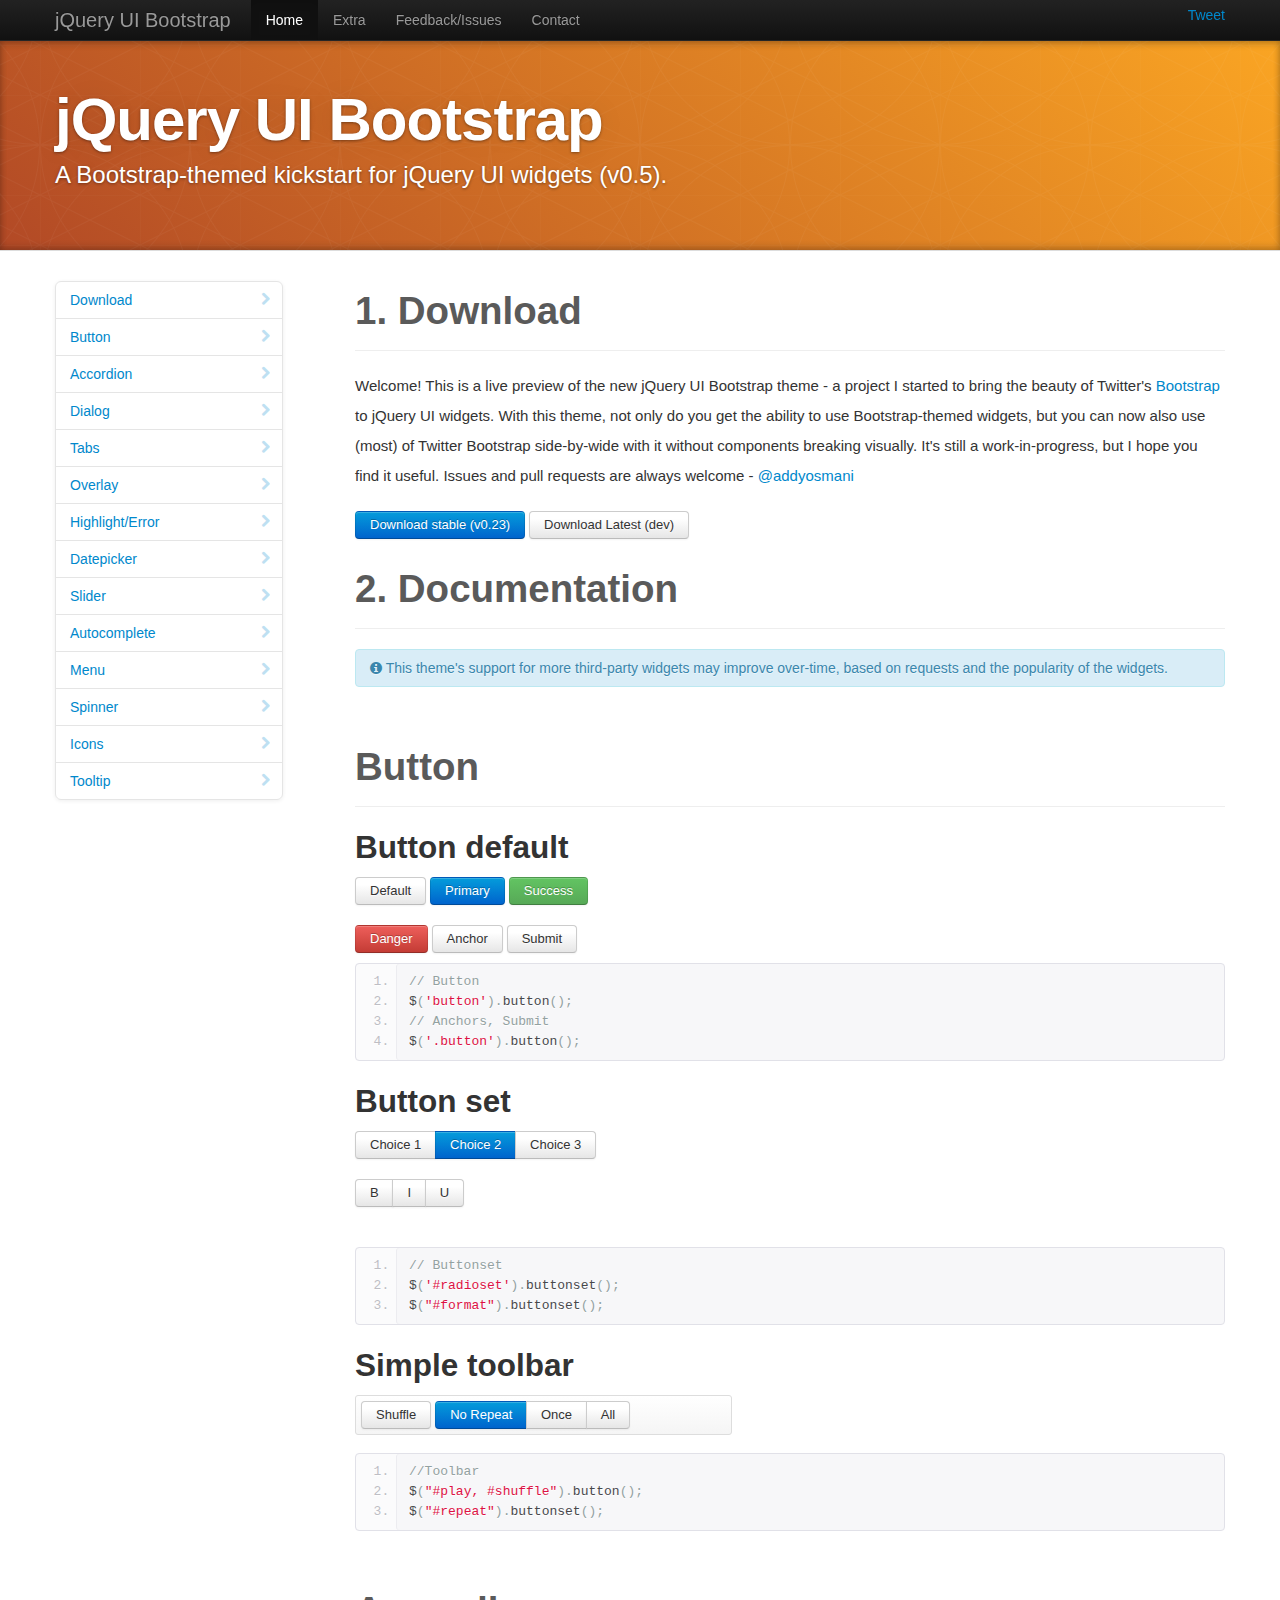
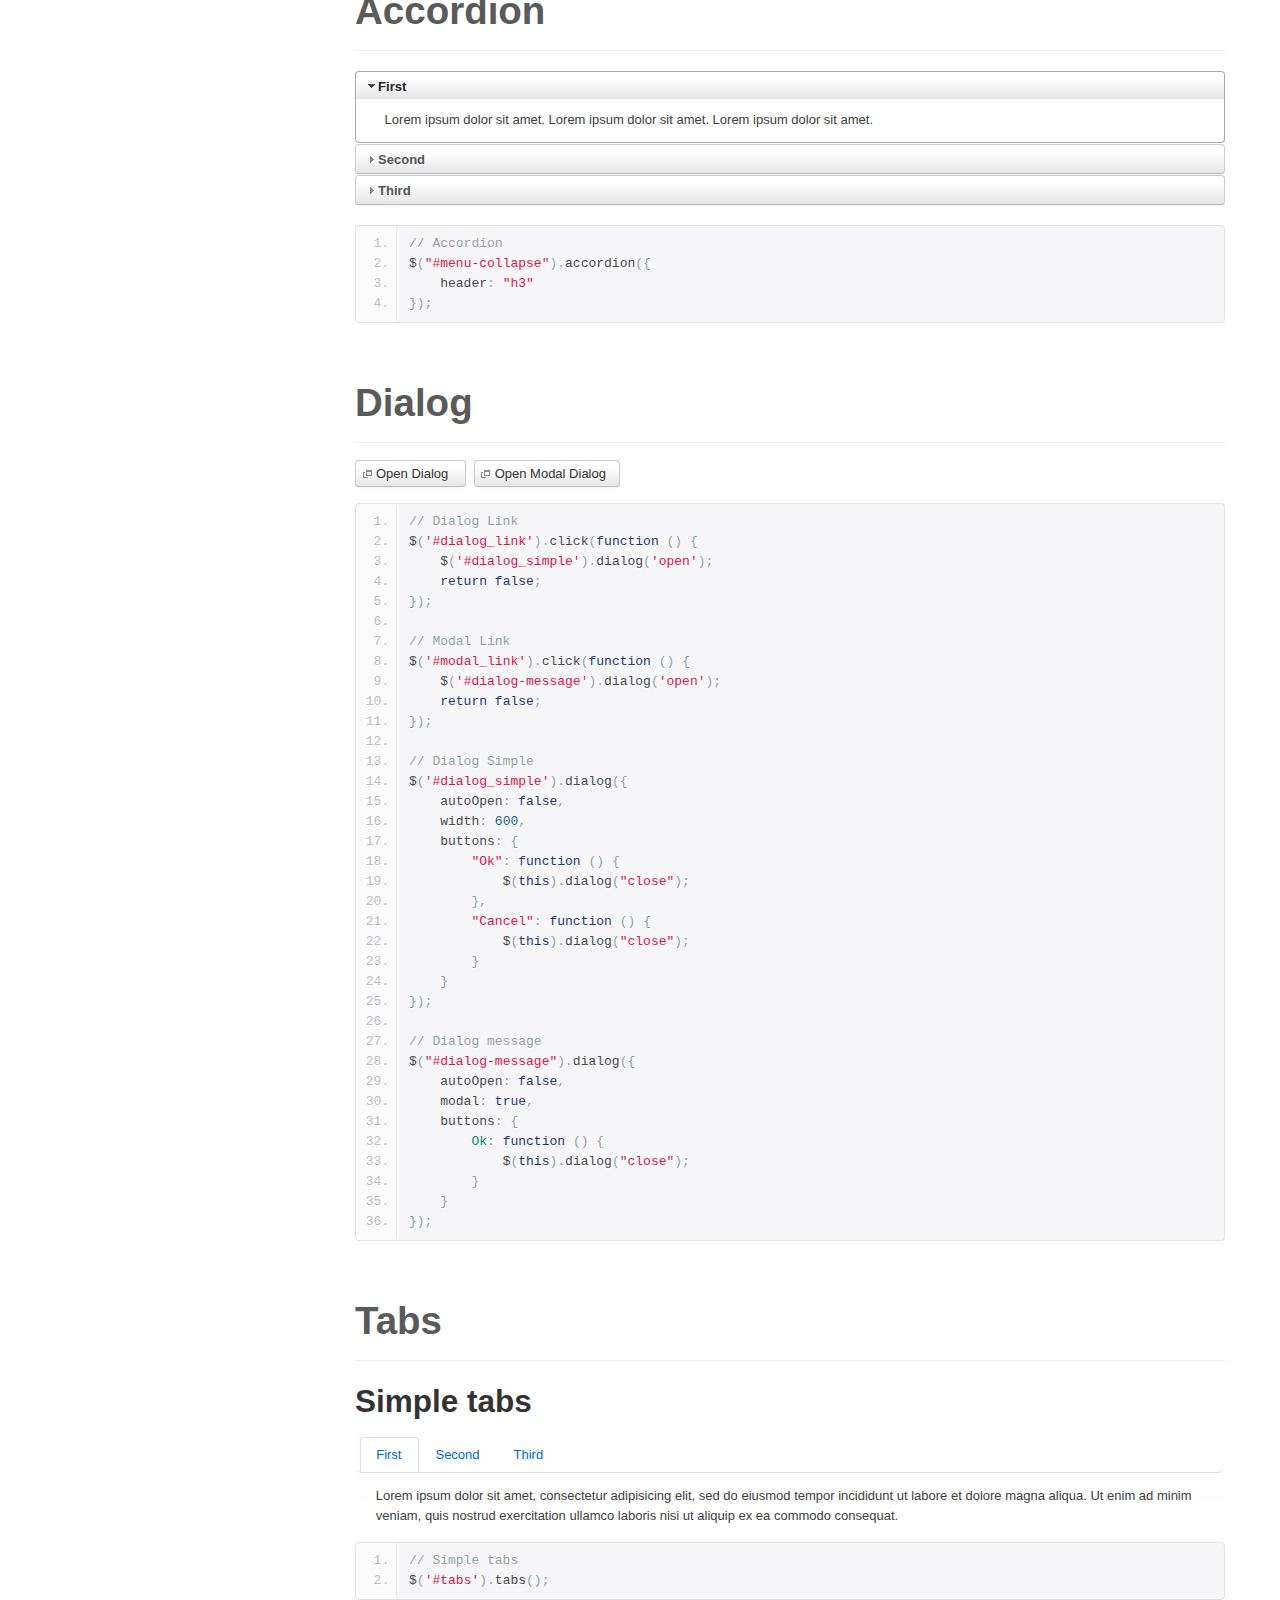
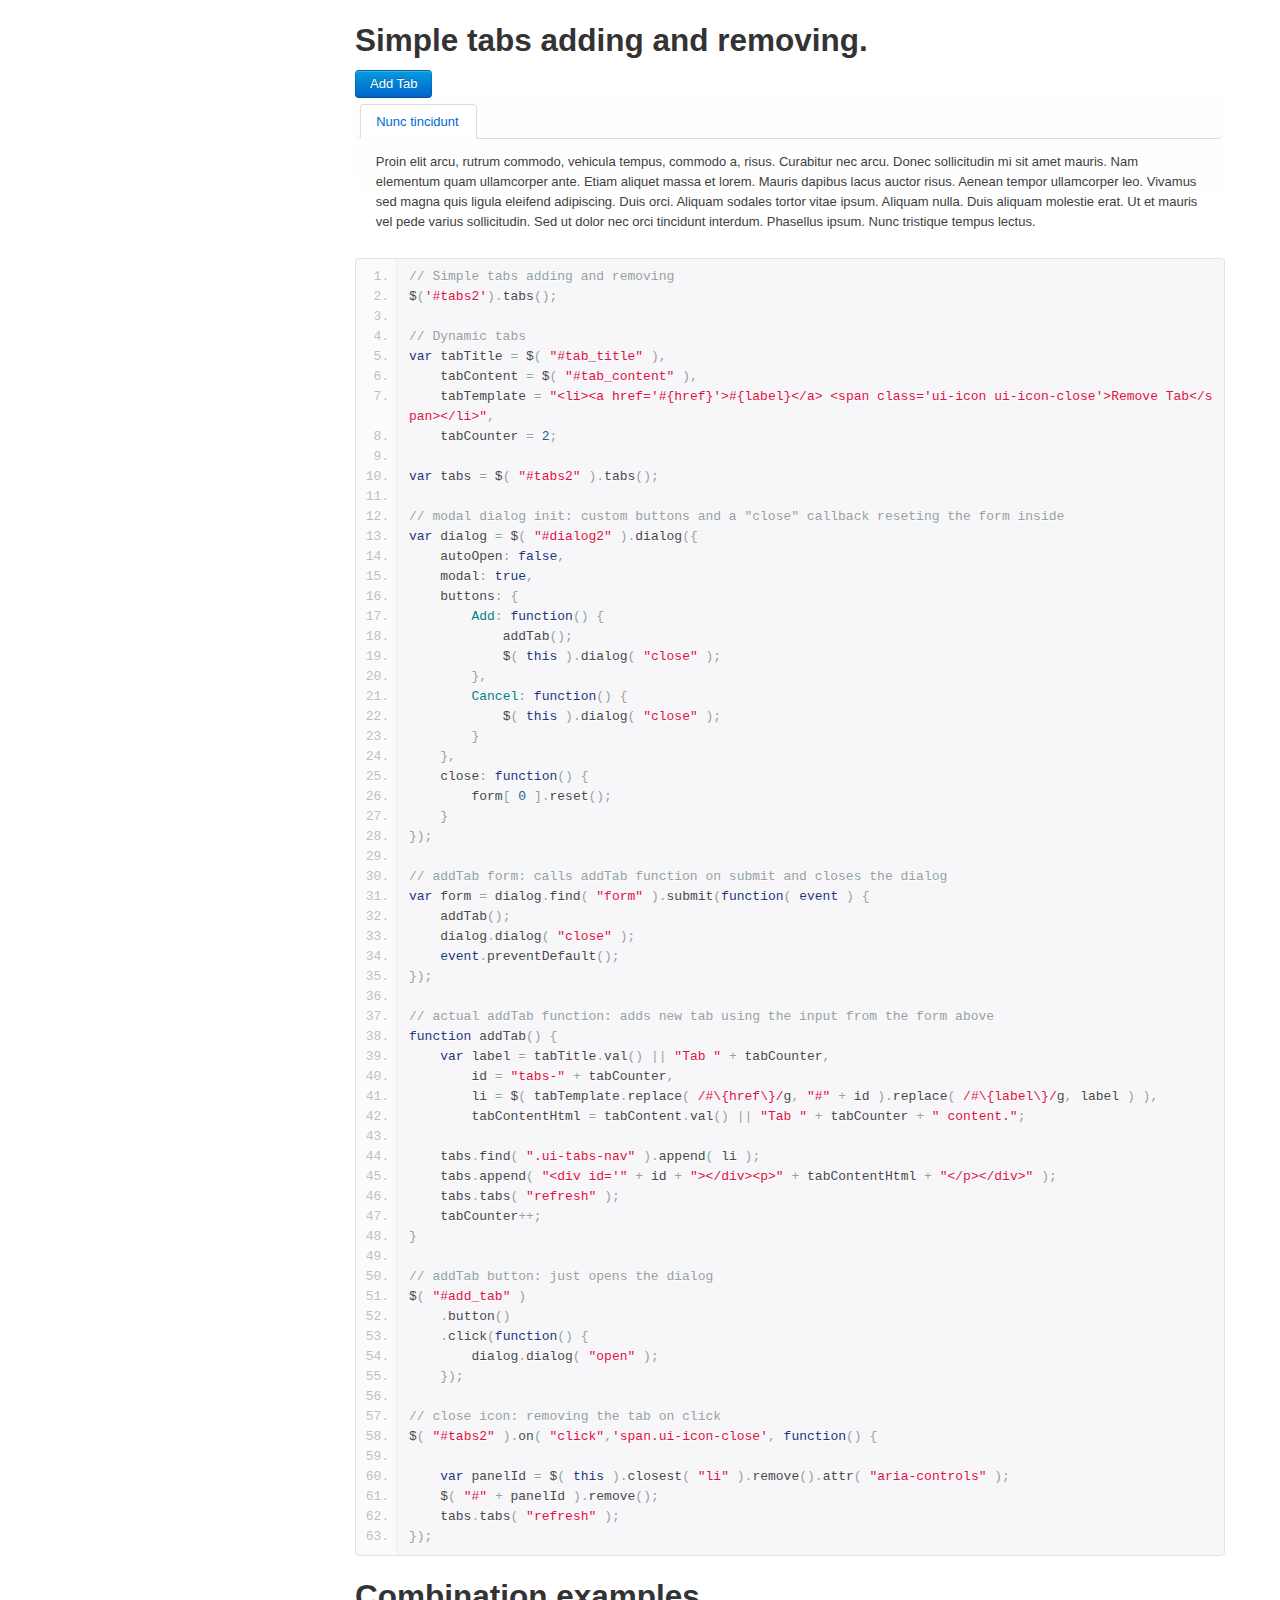
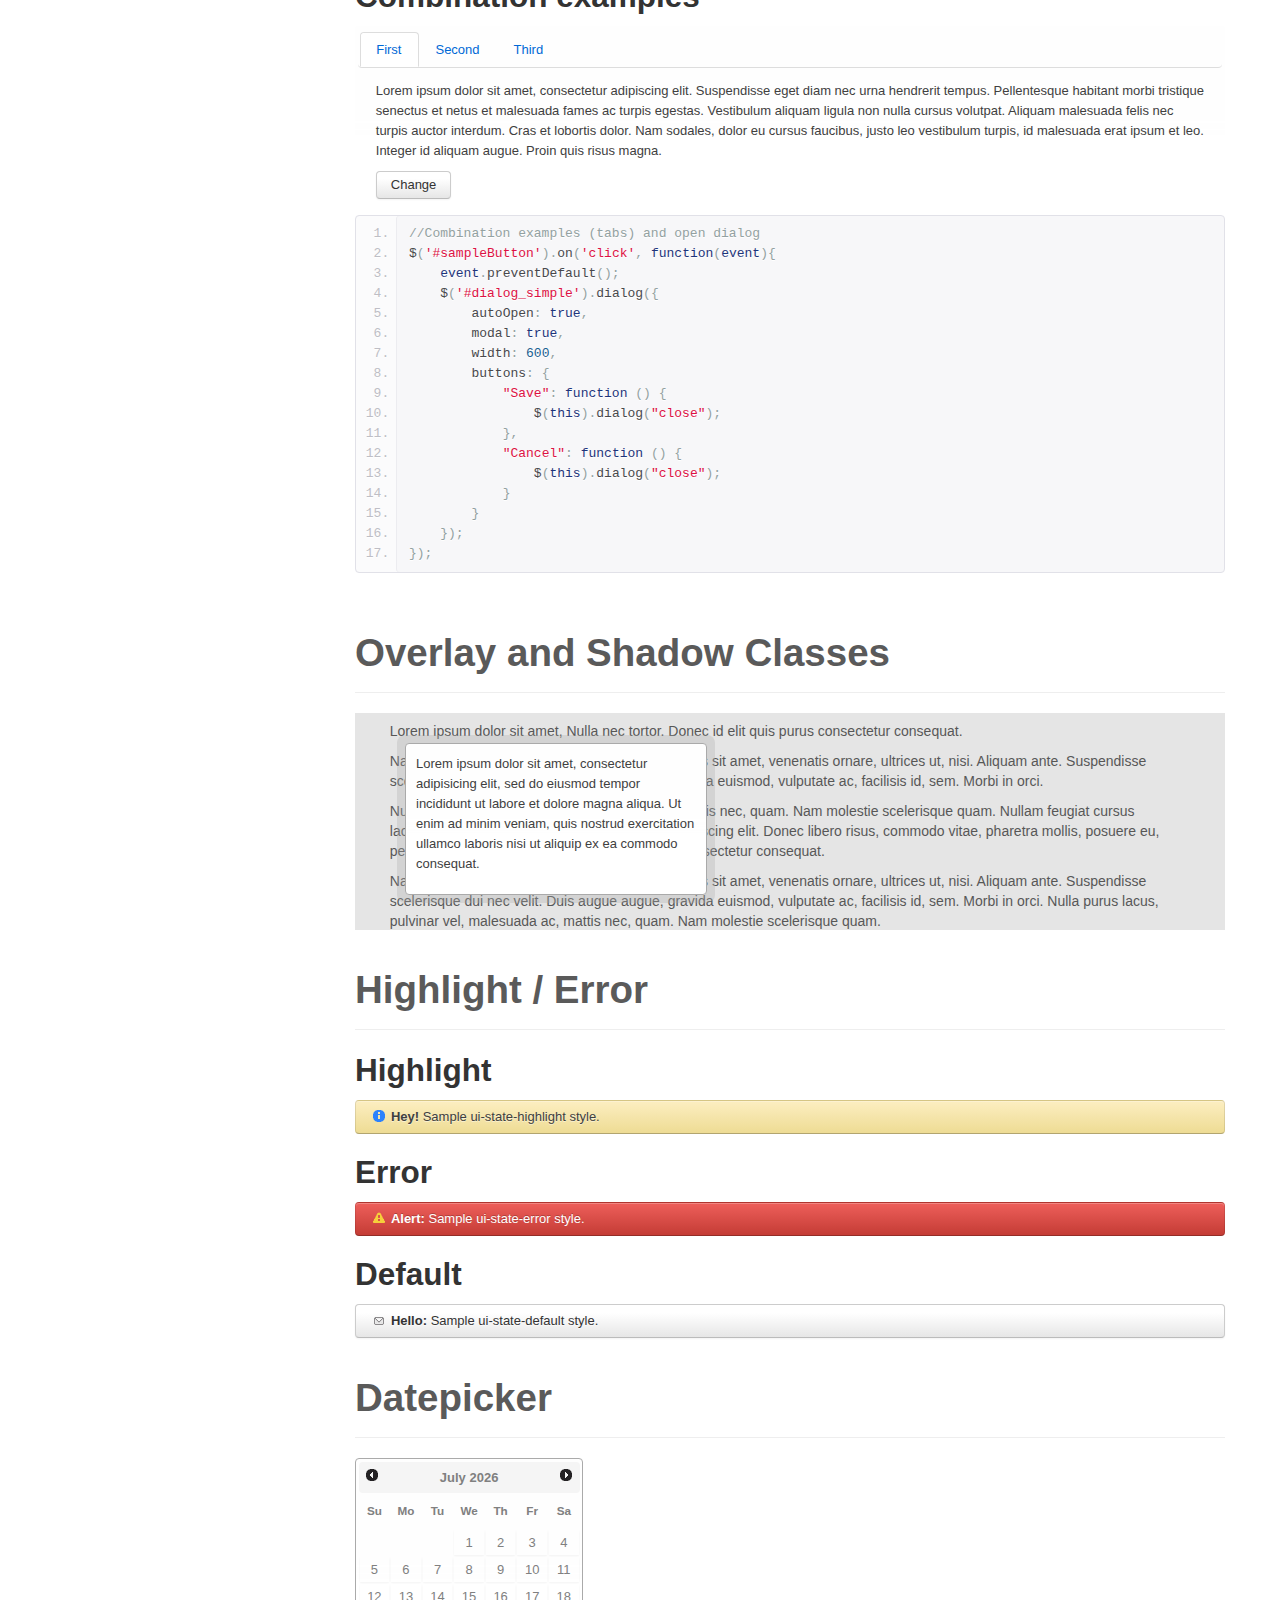
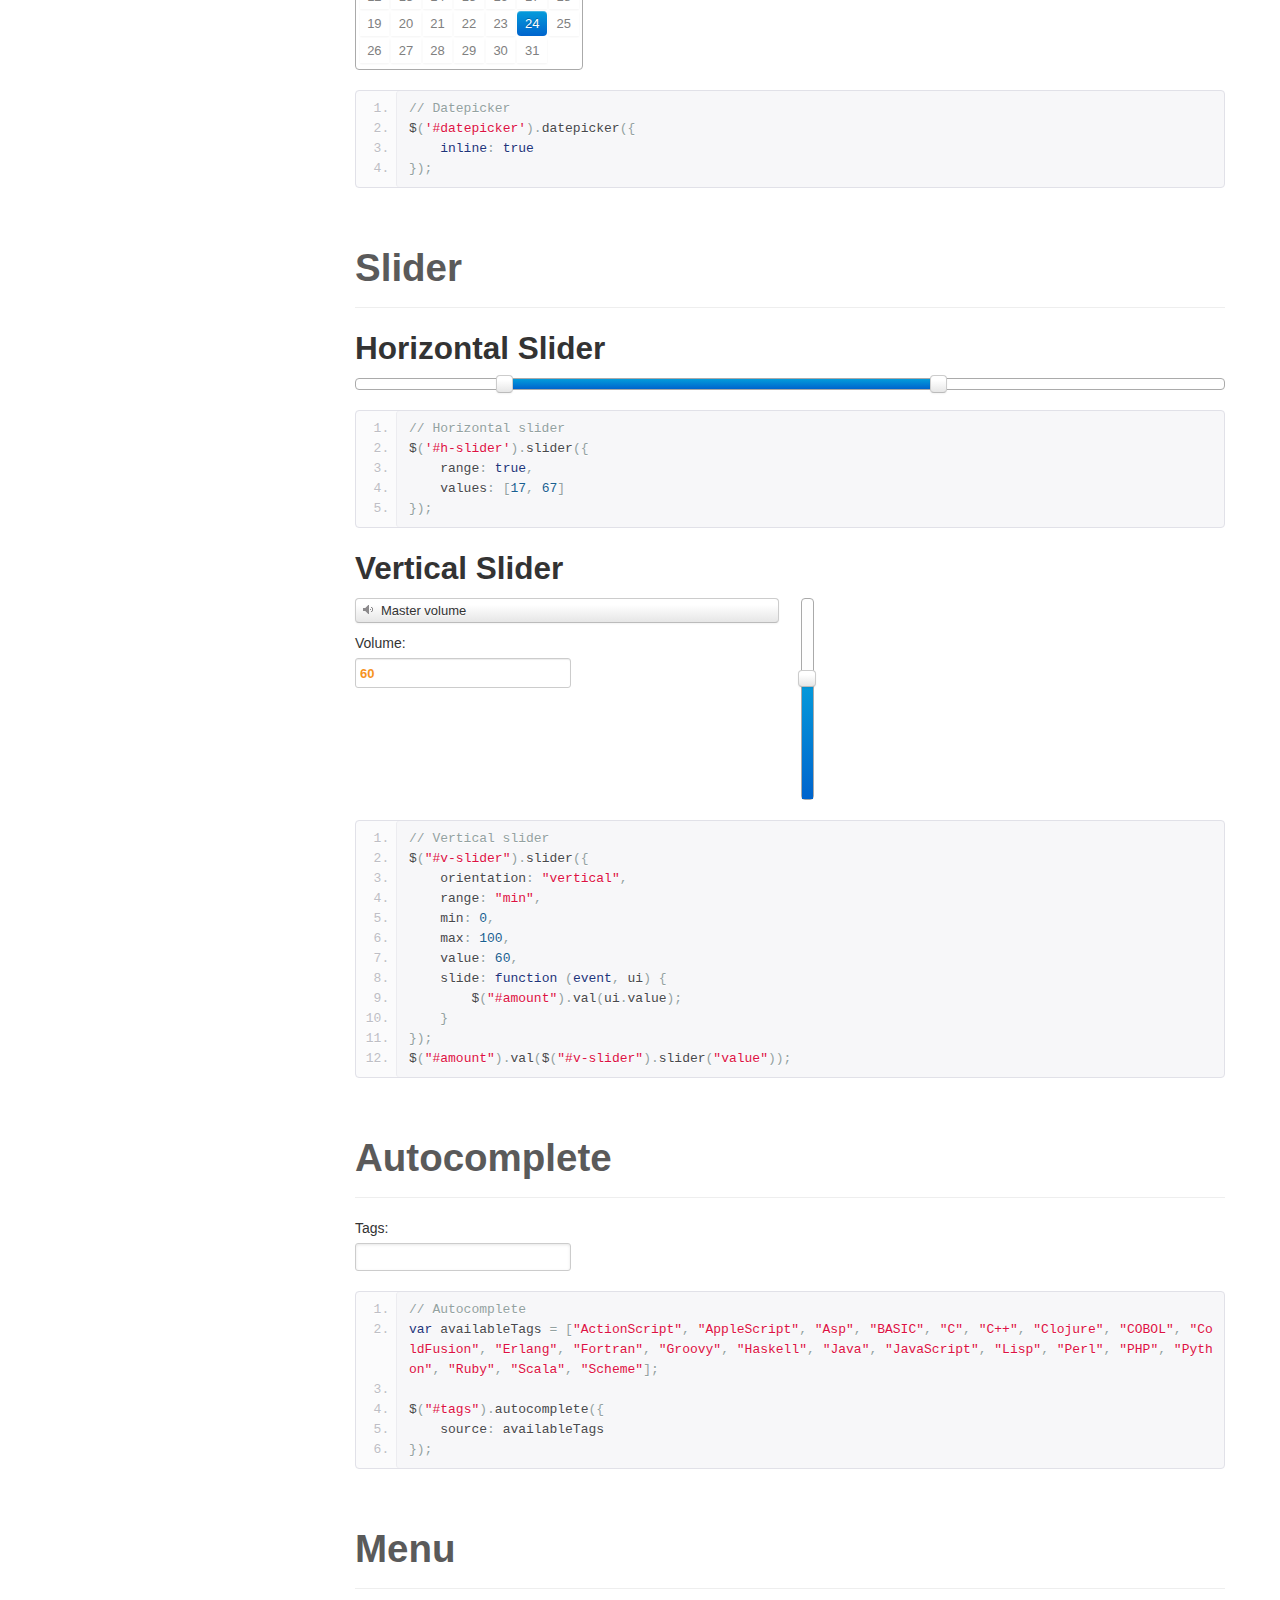
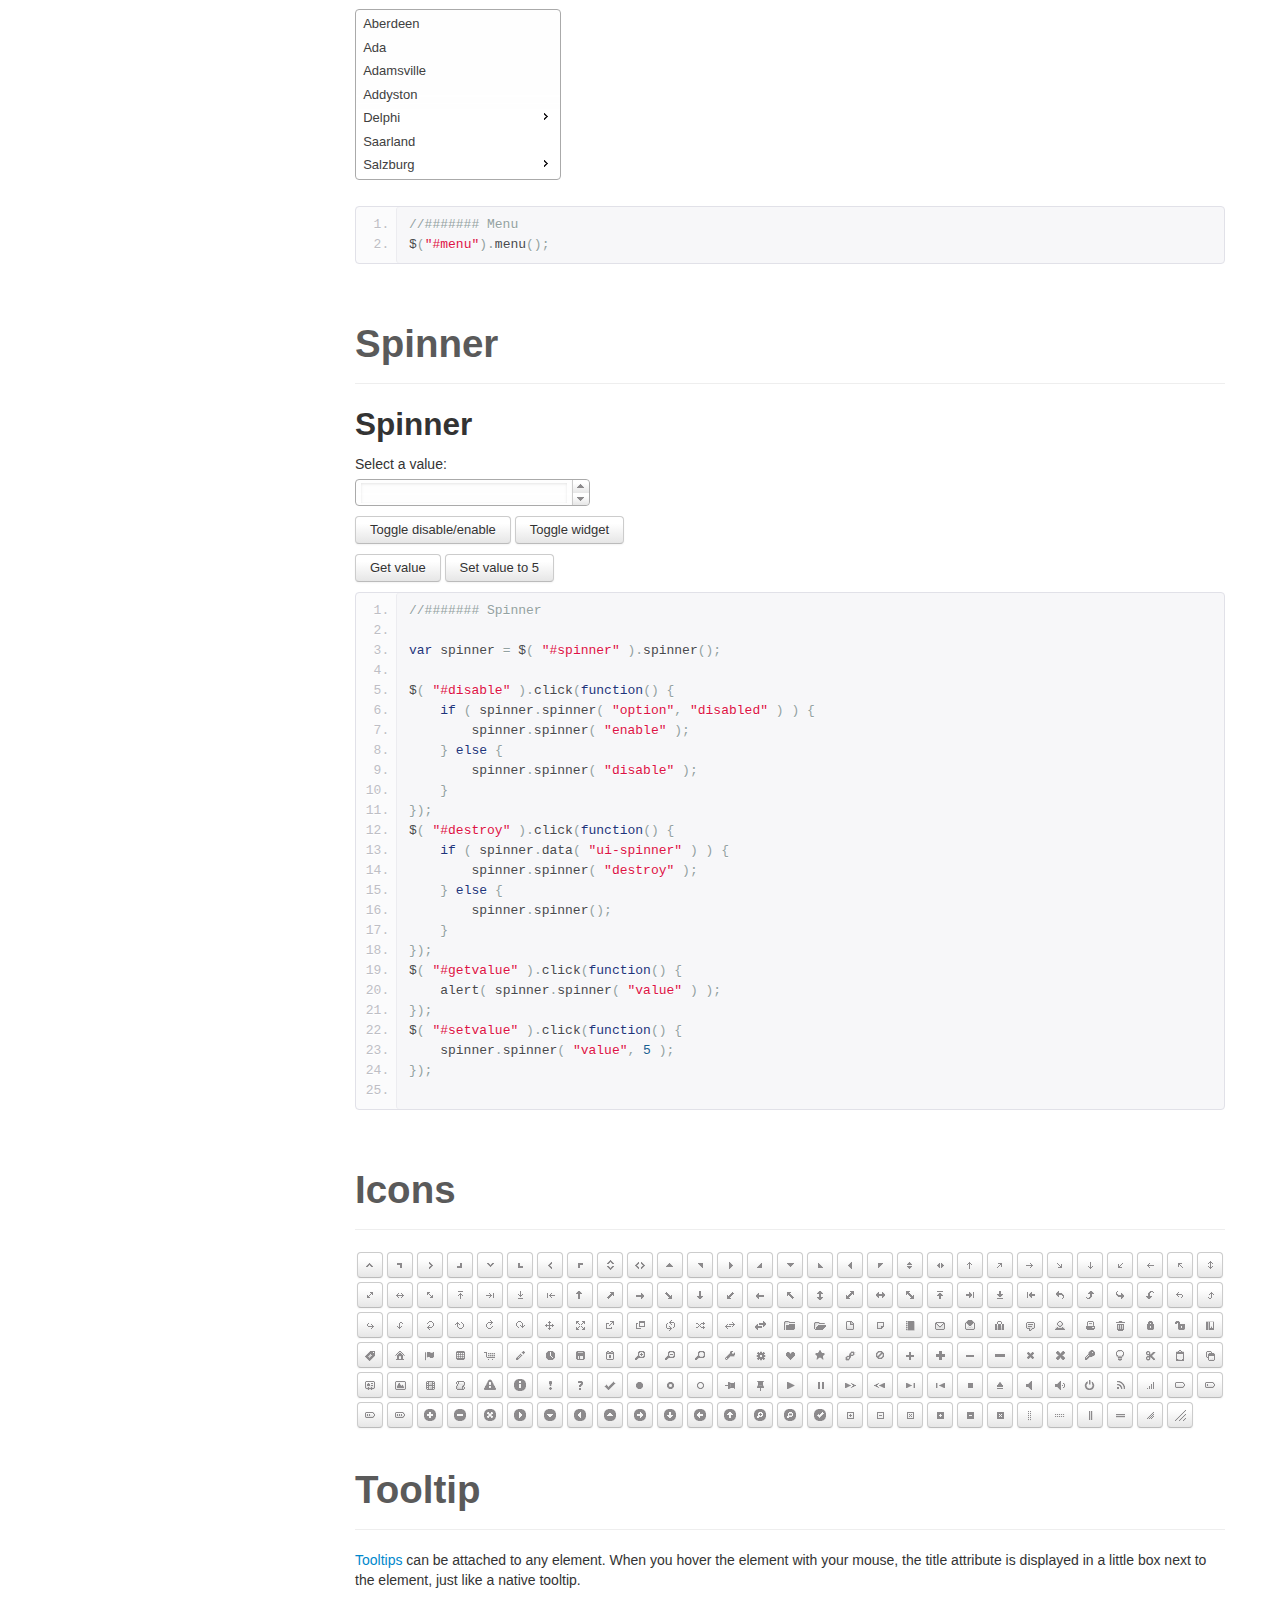
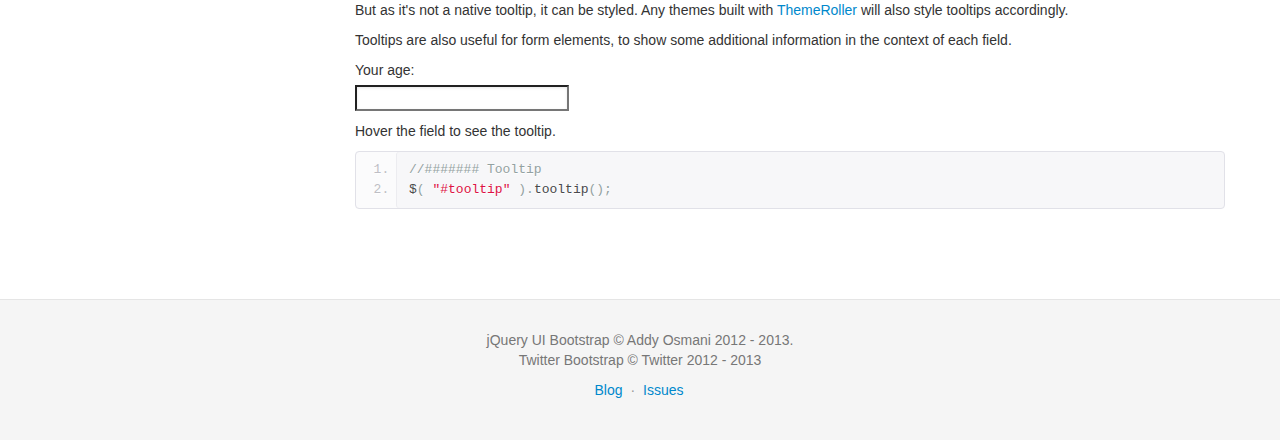
<file: jquery-ui-bootstrap/index.html>
<!DOCTYPE html>
        <html lang="en">
        <head>
            <meta charset="utf-8">
            <title>jQuery UI Bootstrap</title>
            <meta name="viewport" content="width=device-width, initial-scale=1.0">
            <meta name="description" content="A preview of the jQuery UI Bootstrap theme">
            <meta name="author" content="Addy Osmani">

            <!-- Le styles -->
            <link href="assets/css/bootstrap.min.css" rel="stylesheet">
            <link type="text/css" href="css/custom-theme/jquery-ui-1.10.0.custom.css" rel="stylesheet" />
            <link type="text/css" href="assets/css/font-awesome.min.css" rel="stylesheet" />
            <!--[if IE 7]>
            <link rel="stylesheet" href="assets/css/font-awesome-ie7.min.css">
            <![endif]-->
            <!--[if lt IE 9]>
            <link rel="stylesheet" type="text/css" href="css/custom-theme/jquery.ui.1.10.0.ie.css"/>
            <![endif]-->
            <link href="assets/css/docs.css" rel="stylesheet">
            <link href="assets/js/google-code-prettify/prettify.css" rel="stylesheet">

            <!-- Le HTML5 shim, for IE6-8 support of HTML5 elements -->
            <!--[if lt IE 9]>
            <script src="http://html5shim.googlecode.com/svn/trunk/html5.js"></script>
            <![endif]-->

            <!-- Le fav and touch icons -->
            <link rel="apple-touch-icon-precomposed" sizes="144x144" href="assets/ico/apple-touch-icon-144-precomposed.png">
            <link rel="apple-touch-icon-precomposed" sizes="114x114" href="assets/ico/apple-touch-icon-114-precomposed.png">
            <link rel="apple-touch-icon-precomposed" sizes="72x72" href="assets/ico/apple-touch-icon-72-precomposed.png">
            <link rel="apple-touch-icon-precomposed" href="assets/ico/apple-touch-icon-57-precomposed.png">
            <link rel="shortcut icon" href="assets/ico/favicon.png">

        </head>

        <body data-spy="scroll" data-target=".bs-docs-sidebar" data-twttr-rendered="true">

        <!-- Navbar
        ================================================== -->
        <div class="navbar navbar-inverse navbar-fixed-top">
            <div class="navbar-inner">
                <div class="container">
                    <button type="button" class="btn btn-navbar" data-toggle="collapse" data-target=".nav-collapse">
                        <span class="icon-bar"></span>
                        <span class="icon-bar"></span>
                        <span class="icon-bar"></span>
                    </button>
                    <a class="brand" href="http://github.com/addyosmani/jquery-ui-bootstrap">jQuery UI Bootstrap</a>
                    <div class="nav-collapse collapse">
                        <ul class="nav">
                            <li class="active">
                                <a href="./index.html">Home</a>
                            </li>
                            <li>
                                <a href="./extra.html">Extra</a>
                            </li>
                            <li>
                                <a href="http://github.com/addyosmani/jquery-ui-bootstrap/issues">Feedback/Issues</a>
                            </li>
                            <li>
                                <a href="http://twitter.com/addyosmani">Contact</a>
                            </li>
                        </ul>
                        <div id="twitter-share" class="pull-right">
                            <a href="https://twitter.com/share" class="twitter-share-button" data-url="http://addyosmani.github.com/jquery-ui-bootstrap/" data-text="A new jQuery UI Bootstrap theme" data-via="addyosmani" data-size="large">Tweet</a>
                            <script>!function(d,s,id){var js,fjs=d.getElementsByTagName(s)[0];if(!d.getElementById(id)){js=d.createElement(s);js.id=id;js.src="//platform.twitter.com/widgets.js";fjs.parentNode.insertBefore(js,fjs);}}(document,"script","twitter-wjs");</script>
                        </div>
                    </div>
                </div>
            </div>
        </div>


        <!-- Subhead
        ================================================== -->
        <header class="jumbotron subhead" id="overview">
            <div class="container">
                <h1>jQuery UI Bootstrap</h1>
                <p class="lead">A Bootstrap-themed kickstart for jQuery UI widgets (v0.5).</p>
            </div>
        </header>


        <div class="container">
        <!-- Docs nav ================================================== -->
        <div class="row">
        <div class="span3 bs-docs-sidebar">
            <ul class="nav nav-list bs-docs-sidenav">
                <li><a href="#download-bootstrap"><i class="icon-chevron-right"></i> Download</a></li>
                <li><a href="#button"><i class="icon-chevron-right"></i> Button</a></li>
                <li><a href="#accordion"><i class="icon-chevron-right"></i> Accordion</a></li>
                <li><a href="#dialog"><i class="icon-chevron-right"></i> Dialog</a></li>
                <li><a href="#tabs-simple"><i class="icon-chevron-right"></i> Tabs</a></li>
                <li><a href="#overlay"><i class="icon-chevron-right"></i> Overlay</a></li>
                <li><a href="#block-state"><i class="icon-chevron-right"></i> Highlight/Error</a></li>
                <li><a href="#calendar"><i class="icon-chevron-right"></i> Datepicker</a></li>
                <li><a href="#slider"><i class="icon-chevron-right"></i> Slider</a></li>
                <li><a href="#autocomplete"><i class="icon-chevron-right"></i> Autocomplete</a></li>
                <li><a href="#block-menu"><i class="icon-chevron-right"></i> Menu</a></li>
                <li><a href="#block-spinner"><i class="icon-chevron-right"></i> Spinner</a></li>
                <li><a href="#block-icons"><i class="icon-chevron-right"></i> Icons</a></li>
                <li><a href="#block-tooltip"><i class="icon-chevron-right"></i> Tooltip</a></li>
            </ul>
        </div>
        <div class="span9">
            <!-- Download ================================================== -->
            <section id="download-bootstrap">
                <div class="page-header">
                    <h1>1. Download</h1>
                </div>
                <div class="row-fluid">
                    <p class="docs-lead">
                        Welcome! This is a live preview of the new jQuery UI Bootstrap theme - a project I started to bring the beauty of Twitter's <a href="http://twitter.github.com/bootstrap/">Bootstrap</a> to jQuery UI widgets.
                        With this theme, not only do you get the ability to use Bootstrap-themed widgets, but you can now also use (most) of Twitter Bootstrap side-by-wide with it without components breaking visually.
                        It's still a work-in-progress, but I hope you find it useful. Issues and pull requests are always welcome - <a href="http://twitter.com/addyosmani">@addyosmani</a></p>
                    </p>
                    <p>
                        <a class="download-btn ui-button-primary"href="https://github.com/addyosmani/jquery-ui-bootstrap/zipball/v0.23">Download stable (v0.23)</a>
                        <a class="download-btn" href="https://github.com/addyosmani/jquery-ui-bootstrap/zipball/master" >Download Latest (dev)</a>
                    </p>
                </div>
            </section>
            <div class="page-header">
                <h1>2. Documentation</h1>
            </div>
            <div class="alert alert-info">
                <span class="icon-info-sign"></span> This theme's support for more third-party widgets may improve over-time, based on requests and the popularity of the widgets.
            </div>
            <!-- Button -->
            <section id="button">
                <div class="page-header">
                    <h1>Button</h1>
                </div>
                <!-- Buttons -->
                <h2>Button default</h2>
                <p>
                    <button>Default</button>
                    <button class="ui-button-primary">Primary</button>
                    <button class="ui-button-success">Success</button>
                    </br>
                    </br>
                    <button class="ui-button-error">Danger</button>
                    <a class="button">Anchor</a>
                    <input type="submit" class="button" value="Submit"/>
                </p>

<pre class="prettyprint linenums">
// Button
$('button').button();
// Anchors, Submit
$('.button').button();
</pre>
                <!-- Button set-->
                <h2>Button set</h2>
                <p>
                    <form>
                        <div id="radioset">
                            <input type="radio" id="radio1" name="radio" /><label for="radio1">Choice 1</label>
                            <input type="radio" id="radio2" name="radio" checked="checked" /><label for="radio2">Choice 2</label>
                            <input type="radio" id="radio3" name="radio" /><label for="radio3">Choice 3</label>
                        </div>
                        </br>
                        <div id="format">
                            <input type="checkbox" id="check1" /><label for="check1">B</label>
                            <input type="checkbox" id="check2" /><label for="check2">I</label>
                            <input type="checkbox" id="check3" /><label for="check3">U</label>
                        </div>
                        </br>
                    </form>
                </p>
<pre class="prettyprint linenums">
// Buttonset
$('#radioset').buttonset();
$("#format").buttonset();
</pre>
            <h2>Simple toolbar</h2>
                <div id="toolbar" class="span4 ui-toolbar ui-widget-header ui-corner-all">

                <input type="checkbox" id="shuffle" /><label for="shuffle">Shuffle</label>
                
                <span id="repeat">
                  <input type="radio" id="repeat0" name="repeat" checked="checked" /><label for="repeat0">No Repeat</label>
                  <input type="radio" id="repeat1" name="repeat" /><label for="repeat1">Once</label>
                  <input type="radio" id="repeatall" name="repeat" /><label for="repeatall">All</label>
                </span>

              </div>
              <div class="clearfix"></div>
<pre class="prettyprint linenums">
//Toolbar
$("#play, #shuffle").button();
$("#repeat").buttonset();
</pre>
            </section>
            <!-- Accordion -->
            <section id="accordion">
                <div class="page-header">
                    <h1>Accordion</h1>
                </div>
                <div id="menu-collapse">
                    <div>
                        <h3><a href="#">First</a></h3>
                        <div>Lorem ipsum dolor sit amet. Lorem ipsum dolor sit amet. Lorem ipsum dolor sit amet.</div>
                    </div>
                    <div>
                        <h3><a href="#">Second</a></h3>
                        <div>Phasellus mattis tincidunt nibh.</div>
                    </div>
                    <div>
                        <h3><a href="#">Third</a></h3>
                        <div>Nam dui erat, auctor a, dignissim quis.</div>
                    </div>
                </div>
<pre class="prettyprint linenums">
// Accordion
$("#menu-collapse").accordion({
    header: "h3"
});
</pre>
            </section>
            <!-- Dialog -->
            <section id="dialog">
                <div class="page-header">
                    <h1>Dialog</h1>
                </div>
                <p class="dialog-button">
                    <a href="#" id="dialog_link" class="ui-state-default ui-corner-all">
                        <span class="ui-icon ui-icon-newwin"></span>Open Dialog
                    </a>
                    &nbsp;
                    <a href="#" id="modal_link" class="ui-state-default ui-corner-all">
                        <span class="ui-icon ui-icon-newwin"></span>
                        Open Modal Dialog
                    </a>
                </p>
                <!-- ui-dialog -->
                <div id="dialog_simple" title="Dialog Simple Title">
                    <p>Lorem ipsum dolor sit amet, consectetur adipisicing elit, sed do eiusmod tempor incididunt ut labore et dolore magna aliqua. Ut enim ad minim veniam, quis nostrud exercitation ullamco laboris nisi ut aliquip ex ea commodo consequat.</p>
                </div>
                <!--static dialog-->
                <div id="dialog-message" title="Modal Dialog">
                    <p>
                        <span class="ui-icon ui-icon-circle-check" style="float:left; margin:0 7px 50px 0;"></span>
                        Your files have downloaded successfully into the My Downloads folder.
                    </p>
                    <p>
                        Currently using <b>36% of your storage space</b>.
                    </p>
                </div>
                <!--end static dialog-->
<pre class="prettyprint linenums">
// Dialog Link
$('#dialog_link').click(function () {
    $('#dialog_simple').dialog('open');
    return false;
});

// Modal Link
$('#modal_link').click(function () {
    $('#dialog-message').dialog('open');
    return false;
});

// Dialog Simple
$('#dialog_simple').dialog({
    autoOpen: false,
    width: 600,
    buttons: {
        "Ok": function () {
            $(this).dialog("close");
        },
        "Cancel": function () {
            $(this).dialog("close");
        }
    }
});

// Dialog message
$("#dialog-message").dialog({
    autoOpen: false,
    modal: true,
    buttons: {
        Ok: function () {
            $(this).dialog("close");
        }
    }
});
</pre>
            </section>
            <!-- Tabs -->
            <section id="tabs-simple">
                <div class="page-header">
                    <h1>Tabs</h1>
                </div>
                <h2>Simple tabs</h2>
                <!--Demo-->
                <div id="tabs">
                    <ul>
                        <li><a href="#tabs-a">First</a></li>
                        <li><a href="#tabs-b">Second</a></li>
                        <li><a href="#tabs-c">Third</a></li>
                    </ul>
                    <div id="tabs-a">Lorem ipsum dolor sit amet, consectetur adipisicing elit, sed do eiusmod tempor incididunt ut labore et dolore magna aliqua. Ut enim ad minim veniam, quis nostrud exercitation ullamco laboris nisi ut aliquip ex ea commodo consequat.</div>
                    <div id="tabs-b">Phasellus mattis tincidunt nibh. Cras orci urna, blandit id, pretium vel, aliquet ornare, felis. Maecenas scelerisque sem non nisl. Fusce sed lorem in enim dictum bibendum.</div>
                    <div id="tabs-c">Nam dui erat, auctor a, dignissim quis, sollicitudin eu, felis. Pellentesque nisi urna, interdum eget, sagittis et, consequat vestibulum, lacus. Mauris porttitor ullamcorper augue.</div>
                </div>
                <!-- End demo -->
<pre class="prettyprint linenums">
// Simple tabs
$('#tabs').tabs();
</pre>
                <h2>Simple tabs adding and removing.</h2>
                <!-- Demo -->
                <div id="dialog2" title="Tab data">
                    <form>
                        <fieldset class="ui-helper-reset">
                            <label for="tab_title">Title</label>
                            <input type="text" name="tab_title" id="tab_title" value="" class="ui-widget-content ui-corner-all" />
                            <label for="tab_content">Content</label>
                            <textarea name="tab_content" id="tab_content" class="ui-widget-content ui-corner-all"></textarea>
                        </fieldset>
                    </form>
                </div>

                <button id="add_tab" class="ui-button-primary">Add Tab</button>

                <div id="tabs2">
                    <ul>
                        <li><a href="#tabs-1">Nunc tincidunt</a></li>
                    </ul>
                    <div id="tabs-1">
                        <p>Proin elit arcu, rutrum commodo, vehicula tempus, commodo a, risus. Curabitur nec arcu. Donec sollicitudin mi sit amet mauris. Nam elementum quam ullamcorper ante. Etiam aliquet massa et lorem. Mauris dapibus lacus auctor risus. Aenean tempor ullamcorper leo. Vivamus sed magna quis ligula eleifend adipiscing. Duis orci. Aliquam sodales tortor vitae ipsum. Aliquam nulla. Duis aliquam molestie erat. Ut et mauris vel pede varius sollicitudin. Sed ut dolor nec orci tincidunt interdum. Phasellus ipsum. Nunc tristique tempus lectus.</p>
                    </div>
                </div>
                <!-- End demo -->
<pre class="prettyprint linenums">
// Simple tabs adding and removing
$('#tabs2').tabs();

// Dynamic tabs
var tabTitle = $( "#tab_title" ),
    tabContent = $( "#tab_content" ),
    tabTemplate = "&lt;li&gt;&lt;a href='#{href}'>#{label}&lt;/a&gt; &lt;span class='ui-icon ui-icon-close'>Remove Tab&lt;/span&gt;&lt;/li&gt;",
    tabCounter = 2;

var tabs = $( "#tabs2" ).tabs();

// modal dialog init: custom buttons and a "close" callback reseting the form inside
var dialog = $( "#dialog2" ).dialog({
    autoOpen: false,
    modal: true,
    buttons: {
        Add: function() {
            addTab();
            $( this ).dialog( "close" );
        },
        Cancel: function() {
            $( this ).dialog( "close" );
        }
    },
    close: function() {
        form[ 0 ].reset();
    }
});

// addTab form: calls addTab function on submit and closes the dialog
var form = dialog.find( "form" ).submit(function( event ) {
    addTab();
    dialog.dialog( "close" );
    event.preventDefault();
});

// actual addTab function: adds new tab using the input from the form above
function addTab() {
    var label = tabTitle.val() || "Tab " + tabCounter,
        id = "tabs-" + tabCounter,
        li = $( tabTemplate.replace( /#\{href\}/g, "#" + id ).replace( /#\{label\}/g, label ) ),
        tabContentHtml = tabContent.val() || "Tab " + tabCounter + " content.";

    tabs.find( ".ui-tabs-nav" ).append( li );
    tabs.append( "&lt;div id='" + id + "&gt;&lt;/div&gt;&lt;p&gt;" + tabContentHtml + "&lt;/p&gt;&lt;/div&gt;" );
    tabs.tabs( "refresh" );
    tabCounter++;
}

// addTab button: just opens the dialog
$( "#add_tab" )
    .button()
    .click(function() {
        dialog.dialog( "open" );
    });

// close icon: removing the tab on click
$( "#tabs2" ).on( "click",'span.ui-icon-close', function() {

    var panelId = $( this ).closest( "li" ).remove().attr( "aria-controls" );
    $( "#" + panelId ).remove();
    tabs.tabs( "refresh" );
});
</pre>
                <h2>Combination examples</h2>
                <!--start combinations-->
                <div id="tabs3">
                    <ul>
                        <li><a href="#tabs3-1">First</a></li>
                        <li><a href="#tabs3-2">Second</a></li>
                        <li><a href="#tabs3-3">Third</a></li>
                    </ul>
                    <div id="tabs3-1">
                        <p>Lorem ipsum dolor sit amet, consectetur adipiscing elit. Suspendisse eget diam nec urna hendrerit tempus. Pellentesque habitant morbi tristique senectus et netus et malesuada fames ac turpis egestas. Vestibulum aliquam ligula non nulla cursus volutpat. Aliquam malesuada felis nec turpis auctor interdum. Cras et lobortis dolor. Nam sodales, dolor eu cursus faucibus, justo leo vestibulum turpis, id malesuada erat ipsum et leo. Integer id aliquam augue. Proin quis risus magna.</p>
                        <a href="#" id="sampleButton">Change</a>
                    </div>
                    <div id="tabs3-2">Tab 2</div>
                    <div id="tabs3-3">Tab 3</div>
                </div>
                <!--end combinations-->
<pre class="prettyprint linenums">
//Combination examples (tabs) and open dialog
$('#sampleButton').on('click', function(event){
    event.preventDefault();
    $('#dialog_simple').dialog({
        autoOpen: true,
        modal: true,
        width: 600,
        buttons: {
            "Save": function () {
                $(this).dialog("close");
            },
            "Cancel": function () {
                $(this).dialog("close");
            }
        }
    });
});
</pre>
            <!-- End tabs -->
            </section>
            <section id="overlay">
                <div class="page-header">
                    <h1>Overlay and Shadow Classes</h1>
                </div>
                <div class="window-contain">
                    <p>Lorem ipsum dolor sit amet,  Nulla nec tortor. Donec id elit quis purus consectetur consequat. </p><p>Nam congue semper tellus. Sed erat dolor, dapibus sit amet, venenatis ornare, ultrices ut, nisi. Aliquam ante. Suspendisse scelerisque dui nec velit. Duis augue augue, gravida euismod, vulputate ac, facilisis id, sem. Morbi in orci. </p><p>Nulla purus lacus, pulvinar vel, malesuada ac, mattis nec, quam. Nam molestie scelerisque quam. Nullam feugiat cursus lacus.orem ipsum dolor sit amet, consectetur adipiscing elit. Donec libero risus, commodo vitae, pharetra mollis, posuere eu, pede. Nulla nec tortor. Donec id elit quis purus consectetur consequat. </p><p>Nam congue semper tellus. Sed erat dolor, dapibus sit amet, venenatis ornare, ultrices ut, nisi. Aliquam ante. Suspendisse scelerisque dui nec velit. Duis augue augue, gravida euismod, vulputate ac, facilisis id, sem. Morbi in orci. Nulla purus lacus, pulvinar vel, malesuada ac, mattis nec, quam. Nam molestie scelerisque quam. </p><p>Nullam feugiat cursus lacus.orem ipsum dolor sit amet, consectetur adipiscing elit. Donec libero risus, commodo vitae, pharetra mollis, posuere eu, pede. Nulla nec tortor. Donec id elit quis purus consectetur consequat. Nam congue semper tellus. Sed erat dolor, dapibus sit amet, venenatis ornare, ultrices ut, nisi. Aliquam ante. </p><p>Suspendisse scelerisque dui nec velit. Duis augue augue, gravida euismod, vulputate ac, facilisis id, sem. Morbi in orci. Nulla purus lacus, pulvinar vel, malesuada ac, mattis nec, quam. Nam molestie scelerisque quam. Nullam feugiat cursus lacus.orem ipsum dolor sit amet, consectetur adipiscing elit. Donec libero risus, commodo vitae, pharetra mollis, posuere eu, pede. Nulla nec tortor. Donec id elit quis purus consectetur consequat. Nam congue semper tellus. Sed erat dolor, dapibus sit amet, venenatis ornare, ultrices ut, nisi. </p>

                    <!-- ui-overlay -->
                    <div class="ui-overlay">
                        <div class="ui-widget-overlay"></div>
                        <div class="ui-widget-shadow ui-corner-all" style="width: 302px; height: 152px; position: absolute; left: 50px; top: 30px;"></div>
                    </div>
                    <div style="position: absolute; width: 280px; height: 130px;left: 50px; top: 30px; padding: 10px;" class="ui-widget ui-widget-content ui-corner-all">
                        <div class="ui-dialog-content ui-widget-content" style="background: none; border: 0;">
                            <p>Lorem ipsum dolor sit amet, consectetur adipisicing elit, sed do eiusmod tempor incididunt ut labore et dolore magna aliqua. Ut enim ad minim veniam, quis nostrud exercitation ullamco laboris nisi ut aliquip ex ea commodo consequat.</p>
                        </div>
                    </div>

                </div>
            </section>
            <section id="block-state">
                <div class="page-header">
                    <h1>Highlight / Error</h1>
                </div>
                <!-- Highlight / Error -->
                <h2>Highlight</h2>
                <div class="ui-widget">
                  <div class="ui-state-highlight ui-corner-all">
                    <p><span class="ui-icon ui-icon-info" style="float: left; margin-right: .3em;"></span>
                    <strong>Hey!</strong> Sample ui-state-highlight style.</p>
                  </div>
                </div>
                <h2>Error</h2>
                <div class="ui-widget">
                  <div class="ui-state-error ui-corner-all">
                    <p><span class="ui-icon ui-icon-alert" style="float: left; margin-right: .3em;"></span>
                    <strong>Alert:</strong> Sample ui-state-error style.</p>
                  </div>
                </div>
                <h2>Default</h2>
                <div class="ui-widget">
                  <div class="ui-state-default ui-corner-all">
                    <p><span class="ui-icon ui-icon-mail-closed" style="float: left; margin-right: .3em;"></span>
                    <strong>Hello:</strong> Sample ui-state-default style.</p>
                  </div>
                </div>
            </section>
            <!--end highlights-->
            <!-- Datepicker -->
            <section id="calendar">
                <div class="page-header">
                    <h1>Datepicker</h1>
                </div>
                <div id="datepicker"></div>
<pre class="prettyprint linenums">
// Datepicker
$('#datepicker').datepicker({
    inline: true
});
</pre>
            </section>
            <!--end datepicker-->
            <!-- Slider -->
            <section id="slider">
                <div class="page-header">
                    <h1>Slider</h1>
                </div>
                <h2>Horizontal Slider</h2>
                <div id="h-slider"></div>
<pre class="prettyprint linenums">
// Horizontal slider
$('#h-slider').slider({
    range: true,
    values: [17, 67]
});
</pre>
                 <!-- Vertical Slider -->
                <h2>Vertical Slider</h2>
                <div class="row-fluid">
                    <div class="span6">
                        <p class="ui-state-default ui-corner-all ui-helper-clearfix" style="padding:4px;">
                        <span class="ui-icon ui-icon-volume-on" style="float:left; margin:-2px 5px 0 0;"></span>
                        Master volume
                        </p>
                        <p>
                          <label for="amount">Volume:</label>
                          <input type="text" id="amount" />
                        </p>
                    </div>
                    <div class="span6">
                        <div id="v-slider" style="height:200px;"></div>
                    </div>
                </div>
<pre class="prettyprint linenums">
// Vertical slider
$("#v-slider").slider({
    orientation: "vertical",
    range: "min",
    min: 0,
    max: 100,
    value: 60,
    slide: function (event, ui) {
        $("#amount").val(ui.value);
    }
});
$("#amount").val($("#v-slider").slider("value"));
</pre>
            </section>
            <!--end slider-->
            <!-- Autocomplete -->
            <section id="autocomplete">
                <div class="page-header">
                    <h1>Autocomplete</h1>
                </div>
                <div class="ui-widget">
                    <label for="tags">Tags: </label>
                    <input id="tags" />
                </div>
<pre class="prettyprint linenums">
// Autocomplete
var availableTags = ["ActionScript", "AppleScript", "Asp", "BASIC", "C", "C++", "Clojure", "COBOL", "ColdFusion", "Erlang", "Fortran", "Groovy", "Haskell", "Java", "JavaScript", "Lisp", "Perl", "PHP", "Python", "Ruby", "Scala", "Scheme"];

$("#tags").autocomplete({
    source: availableTags
});
</pre>
            </section>
            <!--end Autocomplete-->
            <!-- Menu -->
            <section id="block-menu">
                <div class="page-header">
                    <h1>Menu</h1>
                </div>
                <div class="clearfix">
                    <ul id="menu">
                      <li><a href="#">Aberdeen</a></li>
                      <li><a href="#">Ada</a></li>
                      <li><a href="#">Adamsville</a></li>
                      <li><a href="#">Addyston</a></li>
                      <li>
                          <a href="#">Delphi</a>
                          <ul>
                              <li><a href="#">Ada</a></li>
                              <li><a href="#">Saarland</a></li>
                              <li><a href="#">Salzburg</a></li>
                          </ul>
                      </li>
                      <li><a href="#">Saarland</a></li>
                      <li>
                          <a href="#">Salzburg</a>
                          <ul>
                              <li>
                                  <a href="#">Delphi</a>
                                  <ul>
                                      <li><a href="#">Ada</a></li>
                                      <li><a href="#">Saarland</a></li>
                                      <li><a href="#">Salzburg</a></li>
                                  </ul>
                              </li>
                              <li>
                                  <a href="?Delphi">Delphi</a>
                                  <ul>
                                      <li><a href="#">Ada</a></li>
                                      <li><a href="#">Saarland</a></li>
                                      <li><a href="#">Salzburg</a></li>
                                  </ul>
                              </li>
                              <li><a href="#">Perch</a></li>
                          </ul>
                      </li>
                    </ul>
                </div>
<pre class="prettyprint linenums">
//####### Menu
$("#menu").menu();
</pre>
            </section>
            <!--end Menu-->
            <!-- Spinner -->
            <section id="block-spinner">
                <div class="page-header">
                    <h1>Spinner</h1>
                </div>
                <h2>Spinner</h2>
                <p>
                  <label for="spinner">Select a value:</label>
                  <input id="spinner" name="value" />
                </p>

                <p>
                  <button id="disable">Toggle disable/enable</button>
                  <button id="destroy">Toggle widget</button>
                </p>

                <p>
                  <button id="getvalue">Get value</button>
                  <button id="setvalue">Set value to 5</button>
                </p>
<pre class="prettyprint linenums">
//####### Spinner

var spinner = $( "#spinner" ).spinner();

$( "#disable" ).click(function() {
    if ( spinner.spinner( "option", "disabled" ) ) {
        spinner.spinner( "enable" );
    } else {
        spinner.spinner( "disable" );
    }
});
$( "#destroy" ).click(function() {
    if ( spinner.data( "ui-spinner" ) ) {
        spinner.spinner( "destroy" );
    } else {
        spinner.spinner();
    }
});
$( "#getvalue" ).click(function() {
    alert( spinner.spinner( "value" ) );
});
$( "#setvalue" ).click(function() {
    spinner.spinner( "value", 5 );
});

</pre>
            </section>
            <!--end Spinner-->
            <!-- Icons -->
            <section id="block-icons">
                <div class="page-header">
                    <h1>Icons</h1>
                </div>
                <div class="clearfix">
                    <ul id="icons" class="ui-widget ui-helper-clearfix">
                        <li class="ui-state-default ui-corner-all" title=".ui-icon-carat-1-n"><span class="ui-icon ui-icon-carat-1-n"></span></li>
                        <li class="ui-state-default ui-corner-all" title=".ui-icon-carat-1-ne"><span class="ui-icon ui-icon-carat-1-ne"></span></li>
                        <li class="ui-state-default ui-corner-all" title=".ui-icon-carat-1-e"><span class="ui-icon ui-icon-carat-1-e"></span></li>

                        <li class="ui-state-default ui-corner-all" title=".ui-icon-carat-1-se"><span class="ui-icon ui-icon-carat-1-se"></span></li>
                        <li class="ui-state-default ui-corner-all" title=".ui-icon-carat-1-s"><span class="ui-icon ui-icon-carat-1-s"></span></li>
                        <li class="ui-state-default ui-corner-all" title=".ui-icon-carat-1-sw"><span class="ui-icon ui-icon-carat-1-sw"></span></li>
                        <li class="ui-state-default ui-corner-all" title=".ui-icon-carat-1-w"><span class="ui-icon ui-icon-carat-1-w"></span></li>
                        <li class="ui-state-default ui-corner-all" title=".ui-icon-carat-1-nw"><span class="ui-icon ui-icon-carat-1-nw"></span></li>
                        <li class="ui-state-default ui-corner-all" title=".ui-icon-carat-2-n-s"><span class="ui-icon ui-icon-carat-2-n-s"></span></li>
                        <li class="ui-state-default ui-corner-all" title=".ui-icon-carat-2-e-w"><span class="ui-icon ui-icon-carat-2-e-w"></span></li>
                        <li class="ui-state-default ui-corner-all" title=".ui-icon-triangle-1-n"><span class="ui-icon ui-icon-triangle-1-n"></span></li>
                        <li class="ui-state-default ui-corner-all" title=".ui-icon-triangle-1-ne"><span class="ui-icon ui-icon-triangle-1-ne"></span></li>

                        <li class="ui-state-default ui-corner-all" title=".ui-icon-triangle-1-e"><span class="ui-icon ui-icon-triangle-1-e"></span></li>
                        <li class="ui-state-default ui-corner-all" title=".ui-icon-triangle-1-se"><span class="ui-icon ui-icon-triangle-1-se"></span></li>
                        <li class="ui-state-default ui-corner-all" title=".ui-icon-triangle-1-s"><span class="ui-icon ui-icon-triangle-1-s"></span></li>
                        <li class="ui-state-default ui-corner-all" title=".ui-icon-triangle-1-sw"><span class="ui-icon ui-icon-triangle-1-sw"></span></li>
                        <li class="ui-state-default ui-corner-all" title=".ui-icon-triangle-1-w"><span class="ui-icon ui-icon-triangle-1-w"></span></li>
                        <li class="ui-state-default ui-corner-all" title=".ui-icon-triangle-1-nw"><span class="ui-icon ui-icon-triangle-1-nw"></span></li>
                        <li class="ui-state-default ui-corner-all" title=".ui-icon-triangle-2-n-s"><span class="ui-icon ui-icon-triangle-2-n-s"></span></li>
                        <li class="ui-state-default ui-corner-all" title=".ui-icon-triangle-2-e-w"><span class="ui-icon ui-icon-triangle-2-e-w"></span></li>
                        <li class="ui-state-default ui-corner-all" title=".ui-icon-arrow-1-n"><span class="ui-icon ui-icon-arrow-1-n"></span></li>

                        <li class="ui-state-default ui-corner-all" title=".ui-icon-arrow-1-ne"><span class="ui-icon ui-icon-arrow-1-ne"></span></li>
                        <li class="ui-state-default ui-corner-all" title=".ui-icon-arrow-1-e"><span class="ui-icon ui-icon-arrow-1-e"></span></li>
                        <li class="ui-state-default ui-corner-all" title=".ui-icon-arrow-1-se"><span class="ui-icon ui-icon-arrow-1-se"></span></li>
                        <li class="ui-state-default ui-corner-all" title=".ui-icon-arrow-1-s"><span class="ui-icon ui-icon-arrow-1-s"></span></li>
                        <li class="ui-state-default ui-corner-all" title=".ui-icon-arrow-1-sw"><span class="ui-icon ui-icon-arrow-1-sw"></span></li>
                        <li class="ui-state-default ui-corner-all" title=".ui-icon-arrow-1-w"><span class="ui-icon ui-icon-arrow-1-w"></span></li>
                        <li class="ui-state-default ui-corner-all" title=".ui-icon-arrow-1-nw"><span class="ui-icon ui-icon-arrow-1-nw"></span></li>
                        <li class="ui-state-default ui-corner-all" title=".ui-icon-arrow-2-n-s"><span class="ui-icon ui-icon-arrow-2-n-s"></span></li>
                        <li class="ui-state-default ui-corner-all" title=".ui-icon-arrow-2-ne-sw"><span class="ui-icon ui-icon-arrow-2-ne-sw"></span></li>

                        <li class="ui-state-default ui-corner-all" title=".ui-icon-arrow-2-e-w"><span class="ui-icon ui-icon-arrow-2-e-w"></span></li>
                        <li class="ui-state-default ui-corner-all" title=".ui-icon-arrow-2-se-nw"><span class="ui-icon ui-icon-arrow-2-se-nw"></span></li>
                        <li class="ui-state-default ui-corner-all" title=".ui-icon-arrowstop-1-n"><span class="ui-icon ui-icon-arrowstop-1-n"></span></li>
                        <li class="ui-state-default ui-corner-all" title=".ui-icon-arrowstop-1-e"><span class="ui-icon ui-icon-arrowstop-1-e"></span></li>
                        <li class="ui-state-default ui-corner-all" title=".ui-icon-arrowstop-1-s"><span class="ui-icon ui-icon-arrowstop-1-s"></span></li>
                        <li class="ui-state-default ui-corner-all" title=".ui-icon-arrowstop-1-w"><span class="ui-icon ui-icon-arrowstop-1-w"></span></li>
                        <li class="ui-state-default ui-corner-all" title=".ui-icon-arrowthick-1-n"><span class="ui-icon ui-icon-arrowthick-1-n"></span></li>
                        <li class="ui-state-default ui-corner-all" title=".ui-icon-arrowthick-1-ne"><span class="ui-icon ui-icon-arrowthick-1-ne"></span></li>
                        <li class="ui-state-default ui-corner-all" title=".ui-icon-arrowthick-1-e"><span class="ui-icon ui-icon-arrowthick-1-e"></span></li>

                        <li class="ui-state-default ui-corner-all" title=".ui-icon-arrowthick-1-se"><span class="ui-icon ui-icon-arrowthick-1-se"></span></li>
                        <li class="ui-state-default ui-corner-all" title=".ui-icon-arrowthick-1-s"><span class="ui-icon ui-icon-arrowthick-1-s"></span></li>
                        <li class="ui-state-default ui-corner-all" title=".ui-icon-arrowthick-1-sw"><span class="ui-icon ui-icon-arrowthick-1-sw"></span></li>
                        <li class="ui-state-default ui-corner-all" title=".ui-icon-arrowthick-1-w"><span class="ui-icon ui-icon-arrowthick-1-w"></span></li>
                        <li class="ui-state-default ui-corner-all" title=".ui-icon-arrowthick-1-nw"><span class="ui-icon ui-icon-arrowthick-1-nw"></span></li>
                        <li class="ui-state-default ui-corner-all" title=".ui-icon-arrowthick-2-n-s"><span class="ui-icon ui-icon-arrowthick-2-n-s"></span></li>
                        <li class="ui-state-default ui-corner-all" title=".ui-icon-arrowthick-2-ne-sw"><span class="ui-icon ui-icon-arrowthick-2-ne-sw"></span></li>
                        <li class="ui-state-default ui-corner-all" title=".ui-icon-arrowthick-2-e-w"><span class="ui-icon ui-icon-arrowthick-2-e-w"></span></li>
                        <li class="ui-state-default ui-corner-all" title=".ui-icon-arrowthick-2-se-nw"><span class="ui-icon ui-icon-arrowthick-2-se-nw"></span></li>

                        <li class="ui-state-default ui-corner-all" title=".ui-icon-arrowthickstop-1-n"><span class="ui-icon ui-icon-arrowthickstop-1-n"></span></li>
                        <li class="ui-state-default ui-corner-all" title=".ui-icon-arrowthickstop-1-e"><span class="ui-icon ui-icon-arrowthickstop-1-e"></span></li>
                        <li class="ui-state-default ui-corner-all" title=".ui-icon-arrowthickstop-1-s"><span class="ui-icon ui-icon-arrowthickstop-1-s"></span></li>
                        <li class="ui-state-default ui-corner-all" title=".ui-icon-arrowthickstop-1-w"><span class="ui-icon ui-icon-arrowthickstop-1-w"></span></li>
                        <li class="ui-state-default ui-corner-all" title=".ui-icon-arrowreturnthick-1-w"><span class="ui-icon ui-icon-arrowreturnthick-1-w"></span></li>
                        <li class="ui-state-default ui-corner-all" title=".ui-icon-arrowreturnthick-1-n"><span class="ui-icon ui-icon-arrowreturnthick-1-n"></span></li>
                        <li class="ui-state-default ui-corner-all" title=".ui-icon-arrowreturnthick-1-e"><span class="ui-icon ui-icon-arrowreturnthick-1-e"></span></li>
                        <li class="ui-state-default ui-corner-all" title=".ui-icon-arrowreturnthick-1-s"><span class="ui-icon ui-icon-arrowreturnthick-1-s"></span></li>
                        <li class="ui-state-default ui-corner-all" title=".ui-icon-arrowreturn-1-w"><span class="ui-icon ui-icon-arrowreturn-1-w"></span></li>

                        <li class="ui-state-default ui-corner-all" title=".ui-icon-arrowreturn-1-n"><span class="ui-icon ui-icon-arrowreturn-1-n"></span></li>
                        <li class="ui-state-default ui-corner-all" title=".ui-icon-arrowreturn-1-e"><span class="ui-icon ui-icon-arrowreturn-1-e"></span></li>
                        <li class="ui-state-default ui-corner-all" title=".ui-icon-arrowreturn-1-s"><span class="ui-icon ui-icon-arrowreturn-1-s"></span></li>
                        <li class="ui-state-default ui-corner-all" title=".ui-icon-arrowrefresh-1-w"><span class="ui-icon ui-icon-arrowrefresh-1-w"></span></li>
                        <li class="ui-state-default ui-corner-all" title=".ui-icon-arrowrefresh-1-n"><span class="ui-icon ui-icon-arrowrefresh-1-n"></span></li>
                        <li class="ui-state-default ui-corner-all" title=".ui-icon-arrowrefresh-1-e"><span class="ui-icon ui-icon-arrowrefresh-1-e"></span></li>
                        <li class="ui-state-default ui-corner-all" title=".ui-icon-arrowrefresh-1-s"><span class="ui-icon ui-icon-arrowrefresh-1-s"></span></li>
                        <li class="ui-state-default ui-corner-all" title=".ui-icon-arrow-4"><span class="ui-icon ui-icon-arrow-4"></span></li>
                        <li class="ui-state-default ui-corner-all" title=".ui-icon-arrow-4-diag"><span class="ui-icon ui-icon-arrow-4-diag"></span></li>

                        <li class="ui-state-default ui-corner-all" title=".ui-icon-extlink"><span class="ui-icon ui-icon-extlink"></span></li>
                        <li class="ui-state-default ui-corner-all" title=".ui-icon-newwin"><span class="ui-icon ui-icon-newwin"></span></li>
                        <li class="ui-state-default ui-corner-all" title=".ui-icon-refresh"><span class="ui-icon ui-icon-refresh"></span></li>
                        <li class="ui-state-default ui-corner-all" title=".ui-icon-shuffle"><span class="ui-icon ui-icon-shuffle"></span></li>
                        <li class="ui-state-default ui-corner-all" title=".ui-icon-transfer-e-w"><span class="ui-icon ui-icon-transfer-e-w"></span></li>
                        <li class="ui-state-default ui-corner-all" title=".ui-icon-transferthick-e-w"><span class="ui-icon ui-icon-transferthick-e-w"></span></li>
                        <li class="ui-state-default ui-corner-all" title=".ui-icon-folder-collapsed"><span class="ui-icon ui-icon-folder-collapsed"></span></li>
                        <li class="ui-state-default ui-corner-all" title=".ui-icon-folder-open"><span class="ui-icon ui-icon-folder-open"></span></li>
                        <li class="ui-state-default ui-corner-all" title=".ui-icon-document"><span class="ui-icon ui-icon-document"></span></li>

                        <li class="ui-state-default ui-corner-all" title=".ui-icon-document-b"><span class="ui-icon ui-icon-document-b"></span></li>
                        <li class="ui-state-default ui-corner-all" title=".ui-icon-note"><span class="ui-icon ui-icon-note"></span></li>
                        <li class="ui-state-default ui-corner-all" title=".ui-icon-mail-closed"><span class="ui-icon ui-icon-mail-closed"></span></li>
                        <li class="ui-state-default ui-corner-all" title=".ui-icon-mail-open"><span class="ui-icon ui-icon-mail-open"></span></li>
                        <li class="ui-state-default ui-corner-all" title=".ui-icon-suitcase"><span class="ui-icon ui-icon-suitcase"></span></li>
                        <li class="ui-state-default ui-corner-all" title=".ui-icon-comment"><span class="ui-icon ui-icon-comment"></span></li>
                        <li class="ui-state-default ui-corner-all" title=".ui-icon-person"><span class="ui-icon ui-icon-person"></span></li>
                        <li class="ui-state-default ui-corner-all" title=".ui-icon-print"><span class="ui-icon ui-icon-print"></span></li>
                        <li class="ui-state-default ui-corner-all" title=".ui-icon-trash"><span class="ui-icon ui-icon-trash"></span></li>

                        <li class="ui-state-default ui-corner-all" title=".ui-icon-locked"><span class="ui-icon ui-icon-locked"></span></li>
                        <li class="ui-state-default ui-corner-all" title=".ui-icon-unlocked"><span class="ui-icon ui-icon-unlocked"></span></li>
                        <li class="ui-state-default ui-corner-all" title=".ui-icon-bookmark"><span class="ui-icon ui-icon-bookmark"></span></li>
                        <li class="ui-state-default ui-corner-all" title=".ui-icon-tag"><span class="ui-icon ui-icon-tag"></span></li>
                        <li class="ui-state-default ui-corner-all" title=".ui-icon-home"><span class="ui-icon ui-icon-home"></span></li>
                        <li class="ui-state-default ui-corner-all" title=".ui-icon-flag"><span class="ui-icon ui-icon-flag"></span></li>
                        <li class="ui-state-default ui-corner-all" title=".ui-icon-calculator"><span class="ui-icon ui-icon-calculator"></span></li>
                        <li class="ui-state-default ui-corner-all" title=".ui-icon-cart"><span class="ui-icon ui-icon-cart"></span></li>
                        <li class="ui-state-default ui-corner-all" title=".ui-icon-pencil"><span class="ui-icon ui-icon-pencil"></span></li>

                        <li class="ui-state-default ui-corner-all" title=".ui-icon-clock"><span class="ui-icon ui-icon-clock"></span></li>
                        <li class="ui-state-default ui-corner-all" title=".ui-icon-disk"><span class="ui-icon ui-icon-disk"></span></li>
                        <li class="ui-state-default ui-corner-all" title=".ui-icon-calendar"><span class="ui-icon ui-icon-calendar"></span></li>
                        <li class="ui-state-default ui-corner-all" title=".ui-icon-zoomin"><span class="ui-icon ui-icon-zoomin"></span></li>
                        <li class="ui-state-default ui-corner-all" title=".ui-icon-zoomout"><span class="ui-icon ui-icon-zoomout"></span></li>
                        <li class="ui-state-default ui-corner-all" title=".ui-icon-search"><span class="ui-icon ui-icon-search"></span></li>
                        <li class="ui-state-default ui-corner-all" title=".ui-icon-wrench"><span class="ui-icon ui-icon-wrench"></span></li>
                        <li class="ui-state-default ui-corner-all" title=".ui-icon-gear"><span class="ui-icon ui-icon-gear"></span></li>
                        <li class="ui-state-default ui-corner-all" title=".ui-icon-heart"><span class="ui-icon ui-icon-heart"></span></li>

                        <li class="ui-state-default ui-corner-all" title=".ui-icon-star"><span class="ui-icon ui-icon-star"></span></li>
                        <li class="ui-state-default ui-corner-all" title=".ui-icon-link"><span class="ui-icon ui-icon-link"></span></li>
                        <li class="ui-state-default ui-corner-all" title=".ui-icon-cancel"><span class="ui-icon ui-icon-cancel"></span></li>
                        <li class="ui-state-default ui-corner-all" title=".ui-icon-plus"><span class="ui-icon ui-icon-plus"></span></li>
                        <li class="ui-state-default ui-corner-all" title=".ui-icon-plusthick"><span class="ui-icon ui-icon-plusthick"></span></li>
                        <li class="ui-state-default ui-corner-all" title=".ui-icon-minus"><span class="ui-icon ui-icon-minus"></span></li>
                        <li class="ui-state-default ui-corner-all" title=".ui-icon-minusthick"><span class="ui-icon ui-icon-minusthick"></span></li>
                        <li class="ui-state-default ui-corner-all" title=".ui-icon-close"><span class="ui-icon ui-icon-close"></span></li>
                        <li class="ui-state-default ui-corner-all" title=".ui-icon-closethick"><span class="ui-icon ui-icon-closethick"></span></li>

                        <li class="ui-state-default ui-corner-all" title=".ui-icon-key"><span class="ui-icon ui-icon-key"></span></li>
                        <li class="ui-state-default ui-corner-all" title=".ui-icon-lightbulb"><span class="ui-icon ui-icon-lightbulb"></span></li>
                        <li class="ui-state-default ui-corner-all" title=".ui-icon-scissors"><span class="ui-icon ui-icon-scissors"></span></li>
                        <li class="ui-state-default ui-corner-all" title=".ui-icon-clipboard"><span class="ui-icon ui-icon-clipboard"></span></li>
                        <li class="ui-state-default ui-corner-all" title=".ui-icon-copy"><span class="ui-icon ui-icon-copy"></span></li>
                        <li class="ui-state-default ui-corner-all" title=".ui-icon-contact"><span class="ui-icon ui-icon-contact"></span></li>
                        <li class="ui-state-default ui-corner-all" title=".ui-icon-image"><span class="ui-icon ui-icon-image"></span></li>
                        <li class="ui-state-default ui-corner-all" title=".ui-icon-video"><span class="ui-icon ui-icon-video"></span></li>
                        <li class="ui-state-default ui-corner-all" title=".ui-icon-script"><span class="ui-icon ui-icon-script"></span></li>
                        <li class="ui-state-default ui-corner-all" title=".ui-icon-alert"><span class="ui-icon ui-icon-alert"></span></li>

                        <li class="ui-state-default ui-corner-all" title=".ui-icon-info"><span class="ui-icon ui-icon-info"></span></li>
                        <li class="ui-state-default ui-corner-all" title=".ui-icon-notice"><span class="ui-icon ui-icon-notice"></span></li>
                        <li class="ui-state-default ui-corner-all" title=".ui-icon-help"><span class="ui-icon ui-icon-help"></span></li>
                        <li class="ui-state-default ui-corner-all" title=".ui-icon-check"><span class="ui-icon ui-icon-check"></span></li>
                        <li class="ui-state-default ui-corner-all" title=".ui-icon-bullet"><span class="ui-icon ui-icon-bullet"></span></li>
                        <li class="ui-state-default ui-corner-all" title=".ui-icon-radio-off"><span class="ui-icon ui-icon-radio-off"></span></li>
                        <li class="ui-state-default ui-corner-all" title=".ui-icon-radio-on"><span class="ui-icon ui-icon-radio-on"></span></li>
                        <li class="ui-state-default ui-corner-all" title=".ui-icon-pin-w"><span class="ui-icon ui-icon-pin-w"></span></li>
                        <li class="ui-state-default ui-corner-all" title=".ui-icon-pin-s"><span class="ui-icon ui-icon-pin-s"></span></li>
                        <li class="ui-state-default ui-corner-all" title=".ui-icon-play"><span class="ui-icon ui-icon-play"></span></li>
                        <li class="ui-state-default ui-corner-all" title=".ui-icon-pause"><span class="ui-icon ui-icon-pause"></span></li>

                        <li class="ui-state-default ui-corner-all" title=".ui-icon-seek-next"><span class="ui-icon ui-icon-seek-next"></span></li>
                        <li class="ui-state-default ui-corner-all" title=".ui-icon-seek-prev"><span class="ui-icon ui-icon-seek-prev"></span></li>
                        <li class="ui-state-default ui-corner-all" title=".ui-icon-seek-end"><span class="ui-icon ui-icon-seek-end"></span></li>
                        <li class="ui-state-default ui-corner-all" title=".ui-icon-seek-first"><span class="ui-icon ui-icon-seek-first"></span></li>
                        <li class="ui-state-default ui-corner-all" title=".ui-icon-stop"><span class="ui-icon ui-icon-stop"></span></li>
                        <li class="ui-state-default ui-corner-all" title=".ui-icon-eject"><span class="ui-icon ui-icon-eject"></span></li>
                        <li class="ui-state-default ui-corner-all" title=".ui-icon-volume-off"><span class="ui-icon ui-icon-volume-off"></span></li>
                        <li class="ui-state-default ui-corner-all" title=".ui-icon-volume-on"><span class="ui-icon ui-icon-volume-on"></span></li>
                        <li class="ui-state-default ui-corner-all" title=".ui-icon-power"><span class="ui-icon ui-icon-power"></span></li>

                        <li class="ui-state-default ui-corner-all" title=".ui-icon-signal-diag"><span class="ui-icon ui-icon-signal-diag"></span></li>
                        <li class="ui-state-default ui-corner-all" title=".ui-icon-signal"><span class="ui-icon ui-icon-signal"></span></li>
                        <li class="ui-state-default ui-corner-all" title=".ui-icon-battery-0"><span class="ui-icon ui-icon-battery-0"></span></li>
                        <li class="ui-state-default ui-corner-all" title=".ui-icon-battery-1"><span class="ui-icon ui-icon-battery-1"></span></li>
                        <li class="ui-state-default ui-corner-all" title=".ui-icon-battery-2"><span class="ui-icon ui-icon-battery-2"></span></li>
                        <li class="ui-state-default ui-corner-all" title=".ui-icon-battery-3"><span class="ui-icon ui-icon-battery-3"></span></li>
                        <li class="ui-state-default ui-corner-all" title=".ui-icon-circle-plus"><span class="ui-icon ui-icon-circle-plus"></span></li>
                        <li class="ui-state-default ui-corner-all" title=".ui-icon-circle-minus"><span class="ui-icon ui-icon-circle-minus"></span></li>
                        <li class="ui-state-default ui-corner-all" title=".ui-icon-circle-close"><span class="ui-icon ui-icon-circle-close"></span></li>

                        <li class="ui-state-default ui-corner-all" title=".ui-icon-circle-triangle-e"><span class="ui-icon ui-icon-circle-triangle-e"></span></li>
                        <li class="ui-state-default ui-corner-all" title=".ui-icon-circle-triangle-s"><span class="ui-icon ui-icon-circle-triangle-s"></span></li>
                        <li class="ui-state-default ui-corner-all" title=".ui-icon-circle-triangle-w"><span class="ui-icon ui-icon-circle-triangle-w"></span></li>
                        <li class="ui-state-default ui-corner-all" title=".ui-icon-circle-triangle-n"><span class="ui-icon ui-icon-circle-triangle-n"></span></li>
                        <li class="ui-state-default ui-corner-all" title=".ui-icon-circle-arrow-e"><span class="ui-icon ui-icon-circle-arrow-e"></span></li>
                        <li class="ui-state-default ui-corner-all" title=".ui-icon-circle-arrow-s"><span class="ui-icon ui-icon-circle-arrow-s"></span></li>
                        <li class="ui-state-default ui-corner-all" title=".ui-icon-circle-arrow-w"><span class="ui-icon ui-icon-circle-arrow-w"></span></li>
                        <li class="ui-state-default ui-corner-all" title=".ui-icon-circle-arrow-n"><span class="ui-icon ui-icon-circle-arrow-n"></span></li>
                        <li class="ui-state-default ui-corner-all" title=".ui-icon-circle-zoomin"><span class="ui-icon ui-icon-circle-zoomin"></span></li>

                        <li class="ui-state-default ui-corner-all" title=".ui-icon-circle-zoomout"><span class="ui-icon ui-icon-circle-zoomout"></span></li>
                        <li class="ui-state-default ui-corner-all" title=".ui-icon-circle-check"><span class="ui-icon ui-icon-circle-check"></span></li>
                        <li class="ui-state-default ui-corner-all" title=".ui-icon-circlesmall-plus"><span class="ui-icon ui-icon-circlesmall-plus"></span></li>
                        <li class="ui-state-default ui-corner-all" title=".ui-icon-circlesmall-minus"><span class="ui-icon ui-icon-circlesmall-minus"></span></li>
                        <li class="ui-state-default ui-corner-all" title=".ui-icon-circlesmall-close"><span class="ui-icon ui-icon-circlesmall-close"></span></li>
                        <li class="ui-state-default ui-corner-all" title=".ui-icon-squaresmall-plus"><span class="ui-icon ui-icon-squaresmall-plus"></span></li>
                        <li class="ui-state-default ui-corner-all" title=".ui-icon-squaresmall-minus"><span class="ui-icon ui-icon-squaresmall-minus"></span></li>
                        <li class="ui-state-default ui-corner-all" title=".ui-icon-squaresmall-close"><span class="ui-icon ui-icon-squaresmall-close"></span></li>
                        <li class="ui-state-default ui-corner-all" title=".ui-icon-grip-dotted-vertical"><span class="ui-icon ui-icon-grip-dotted-vertical"></span></li>

                        <li class="ui-state-default ui-corner-all" title=".ui-icon-grip-dotted-horizontal"><span class="ui-icon ui-icon-grip-dotted-horizontal"></span></li>
                        <li class="ui-state-default ui-corner-all" title=".ui-icon-grip-solid-vertical"><span class="ui-icon ui-icon-grip-solid-vertical"></span></li>
                        <li class="ui-state-default ui-corner-all" title=".ui-icon-grip-solid-horizontal"><span class="ui-icon ui-icon-grip-solid-horizontal"></span></li>
                        <li class="ui-state-default ui-corner-all" title=".ui-icon-gripsmall-diagonal-se"><span class="ui-icon ui-icon-gripsmall-diagonal-se"></span></li>
                        <li class="ui-state-default ui-corner-all" title=".ui-icon-grip-diagonal-se"><span class="ui-icon ui-icon-grip-diagonal-se"></span></li>
                    </ul>
                </div>
            </section>
            <!--end Icons-->
            <!-- Datepicker -->
            <section id="block-tooltip">
                <div class="page-header">
                    <h1>Tooltip</h1>
                </div>
                <div id="tooltip">
                  <p><a href="#" title="That's what this widget is">Tooltips</a> can be attached to any element. When you hover
                      the element with your mouse, the title attribute is displayed in a little box next to the element, just like a native tooltip.</p>
                  <p>But as it's not a native tooltip, it can be styled. Any themes built with
                      <a href="http://themeroller.com" title="ThemeRoller: jQuery UI's theme builder application">ThemeRoller</a>
                      will also style tooltips accordingly.</p>
                  <p>Tooltips are also useful for form elements, to show some additional information in the context of each field.</p>
                  <p><label for="age">Your age:</label><input id="age" title="We ask for your age only for statistical purposes." /></p>
                  <p>Hover the field to see the tooltip.</p>
                </div>
<pre class="prettyprint linenums">
//####### Tooltip
$( "#tooltip" ).tooltip();
</pre>
            </section>
            <!--end datepicker-->
        </div>
    </div>
</div>

<!-- Footer
================================================== -->
<footer class="footer">
    <div class="container">
        <p>
            jQuery UI Bootstrap &copy; Addy Osmani 2012 - 2013.
        </p>
        <p>
            Twitter Bootstrap &copy; Twitter 2012 - 2013
        </p>
        <ul class="footer-links">
            <li><a href="http://addyosmani.com/blog/">Blog</a></li>
            <li class="muted">&middot;</li>
            <li><a href="https://github.com/addyosmani/jquery-ui-bootstrap/issues?state=open">Issues</a></li>
        </ul>
    </div>
</footer>
<!-- Placed at the end of the document so the pages load faster -->
<script src="assets/js/jquery-1.9.0.min.js" type="text/javascript"></script>
<script src="assets/js/bootstrap.min.js" type="text/javascript"></script>
<script src="assets/js/jquery-ui-1.10.0.custom.min.js" type="text/javascript"></script>
<script src="assets/js/google-code-prettify/prettify.js" type="text/javascript"></script>
<script src="assets/js/docs.js" type="text/javascript"></script>
<script src="assets/js/demo.js" type="text/javascript"></script>
</body>
</html>
</file>
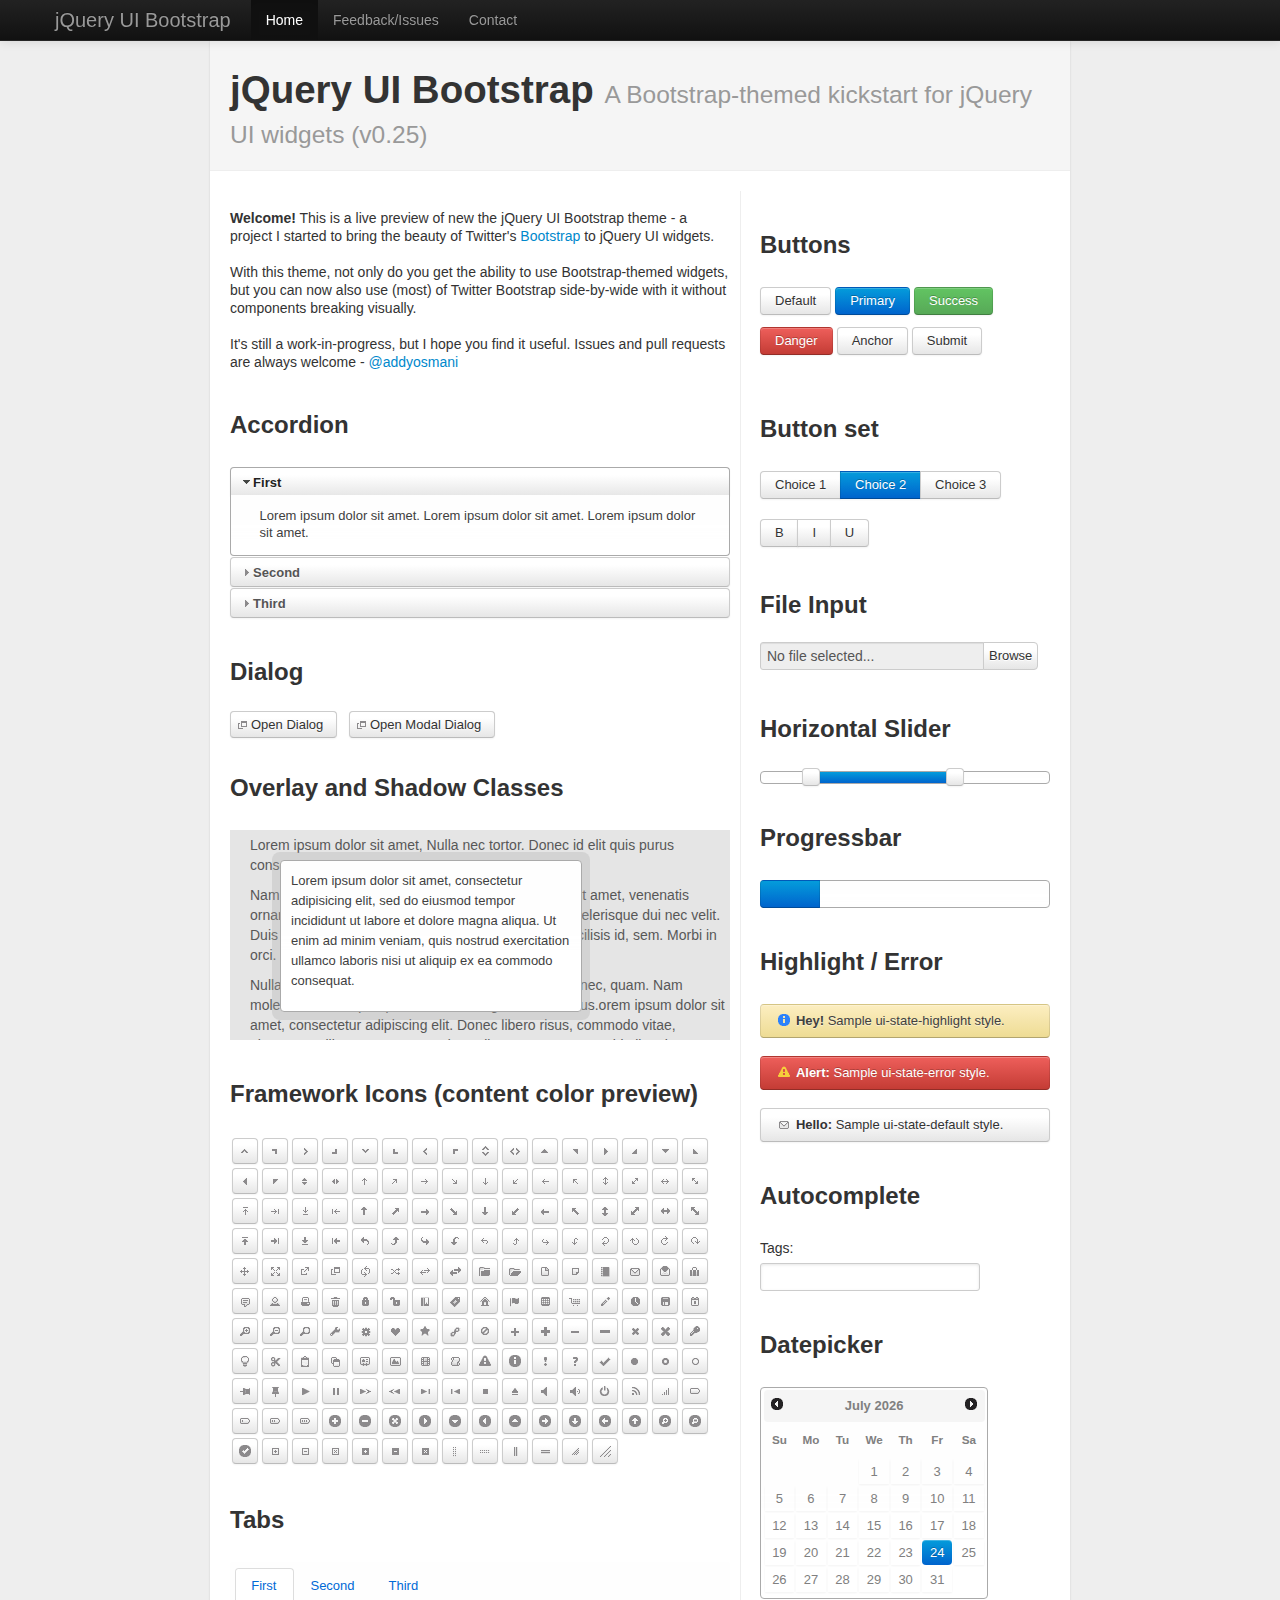
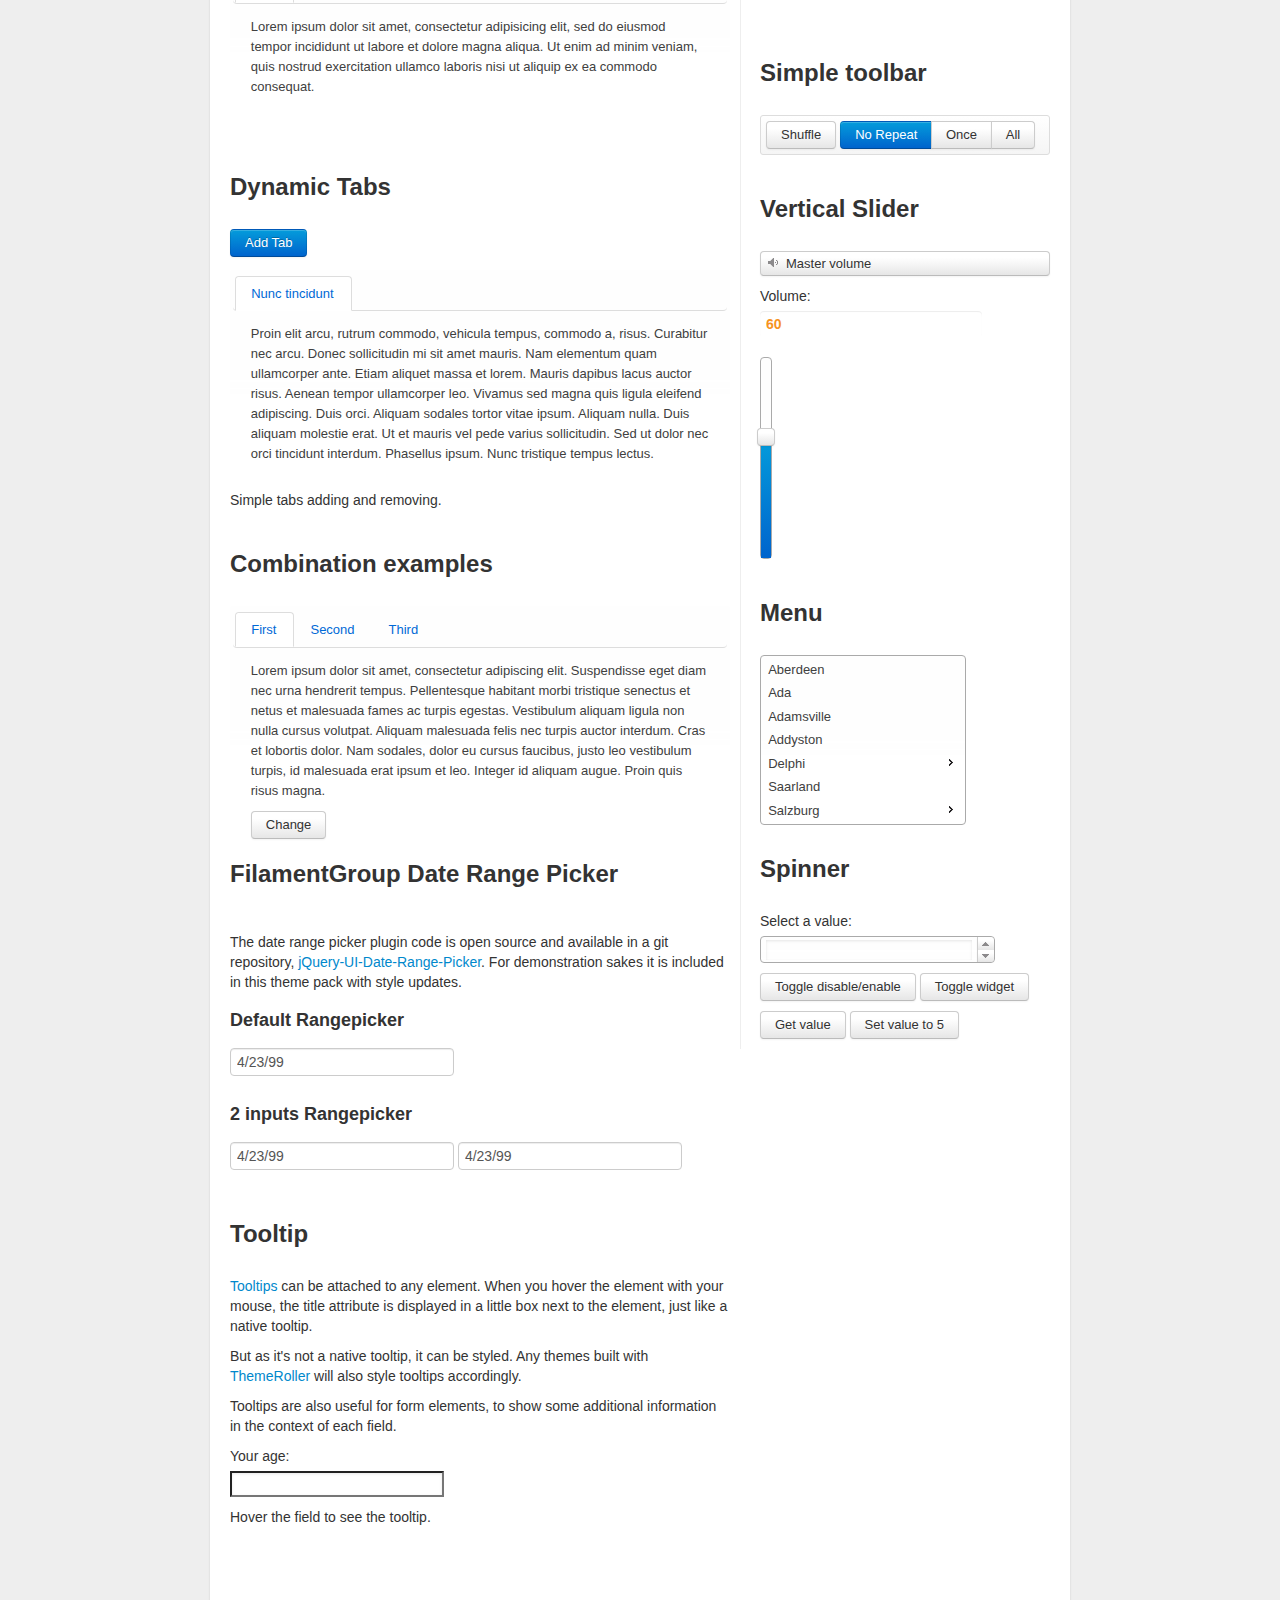
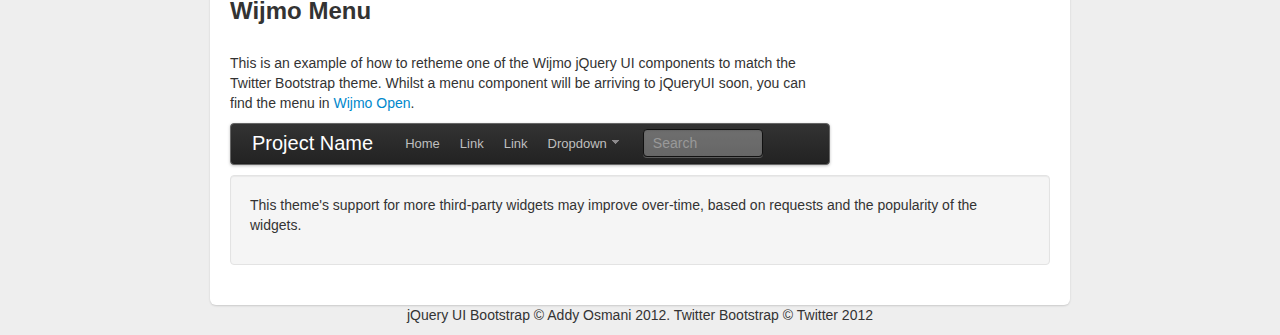
<file: jquery-ui-bootstrap/old_index.html>
<!DOCTYPE html>
<html lang="en">
  <head>
    <meta charset="utf-8">
    <title>jQuery UI Bootstrap</title>
    <meta name="description" content="A preview of the jQuery UI Bootstrap theme">
    <meta name="author" content="Addy Osmani">

    <!-- Le HTML5 shim, for IE6-8 support of HTML elements -->
    <!--[if lt IE 9]>
      <script src="http://html5shim.googlecode.com/svn/trunk/html5.js"></script>
    <![endif]-->

    <!-- Styles --> 
    <link type="text/css" href="css/custom-theme/jquery-ui-1.9.2.custom.css" rel="stylesheet" />
    
    <link type="text/css" href="assets/css/bootstrap.min.css" rel="stylesheet">
    <link type="text/css" href="css/demo.css" rel="stylesheet">

  </head>

  <body>

  <!--[if lt IE 9]>
  <link rel="stylesheet" type="text/css" href="css/custom-theme/jquery.ui.1.9.2.ie.css"/>
  <![endif]-->

    <div class="navbar navbar-inverse navbar-fixed-top">
      <div class="navbar-inner">
        <div class="container">
          <a class="brand" href="http://github.com/addyosmani/jquery-ui-bootstrap">jQuery UI Bootstrap</a>
          <div class="nav-collapse collapse">
              <ul class="nav">
                <li class="active"><a href="#">Home</a></li>
                <li><a href="http://github.com/addyosmani/jquery-ui-bootstrap/issues">Feedback/Issues</a></li>
                <li><a href="http://twitter.com/addyosmani">Contact</a></li>
              </ul>
              <form action="" class="pull-right">
              </form>
          </div>
        </div>
      </div>
    </div>


    <div class="container">

      <div class="content">
        <div class="page-header">
          <h1>jQuery UI Bootstrap <small>A Bootstrap-themed kickstart for jQuery UI widgets (v0.25)</small></h1>
        </div>
        <div class="row">

          <!--left col-->
          <div class="span10">


          <!--welcome-->
          <div class="alert-message block-message warning">      
            <p>
              <p><strong>Welcome!</strong> This is a live preview of new the jQuery UI Bootstrap theme -  a project I started to bring the beauty of Twitter's <a href="http://twitter.github.com/bootstrap/">Bootstrap</a> to jQuery UI widgets.
              </p>
              <p>
              With this theme, not only do you get the ability to use Bootstrap-themed widgets, but you can now also use (most) of Twitter Bootstrap side-by-wide with it without components breaking visually. </p>
              <p>
              It's still a work-in-progress, but I hope you find it useful. Issues and pull requests are always welcome - <a href="http://twitter.com/addyosmani">@addyosmani</a>
              </p>
            </p>
          </div>
          <!--end welcome-->


        <!-- Accordion -->
            <h2 class="demoHeaders">Accordion</h2>
            <div id="accordion">
              <div>
                <h3><a href="#">First</a></h3>
                <div>Lorem ipsum dolor sit amet. Lorem ipsum dolor sit amet. Lorem ipsum dolor sit amet.</div>
              </div>
              <div>
                <h3><a href="#">Second</a></h3>
                <div>Phasellus mattis tincidunt nibh.</div>
              </div>
              <div>
                <h3><a href="#">Third</a></h3>
                <div>Nam dui erat, auctor a, dignissim quis.</div>
              </div>
            </div>
            <!--end accordion-->

           <!-- Dialog NOTE: Dialog is not generated by UI in this demo so it can be visually styled in themeroller-->
            <h2 class="demoHeaders">Dialog</h2>
            <p><a href="#" id="dialog_link" class="ui-state-default ui-corner-all"><span class="ui-icon ui-icon-newwin"></span>Open Dialog</a>
            &nbsp;
            <a href="#" id="modal_link" class="ui-state-default ui-corner-all"><span class="ui-icon ui-icon-newwin"></span>Open Modal Dialog</a>
            </p>


            <h2 class="demoHeaders">Overlay and Shadow Classes</h2>
            <div style="position: relative; width: 96%; height: 200px; padding:1% 4%; overflow:hidden;" class="fakewindowcontain">
              <p>Lorem ipsum dolor sit amet,  Nulla nec tortor. Donec id elit quis purus consectetur consequat. </p><p>Nam congue semper tellus. Sed erat dolor, dapibus sit amet, venenatis ornare, ultrices ut, nisi. Aliquam ante. Suspendisse scelerisque dui nec velit. Duis augue augue, gravida euismod, vulputate ac, facilisis id, sem. Morbi in orci. </p><p>Nulla purus lacus, pulvinar vel, malesuada ac, mattis nec, quam. Nam molestie scelerisque quam. Nullam feugiat cursus lacus.orem ipsum dolor sit amet, consectetur adipiscing elit. Donec libero risus, commodo vitae, pharetra mollis, posuere eu, pede. Nulla nec tortor. Donec id elit quis purus consectetur consequat. </p><p>Nam congue semper tellus. Sed erat dolor, dapibus sit amet, venenatis ornare, ultrices ut, nisi. Aliquam ante. Suspendisse scelerisque dui nec velit. Duis augue augue, gravida euismod, vulputate ac, facilisis id, sem. Morbi in orci. Nulla purus lacus, pulvinar vel, malesuada ac, mattis nec, quam. Nam molestie scelerisque quam. </p><p>Nullam feugiat cursus lacus.orem ipsum dolor sit amet, consectetur adipiscing elit. Donec libero risus, commodo vitae, pharetra mollis, posuere eu, pede. Nulla nec tortor. Donec id elit quis purus consectetur consequat. Nam congue semper tellus. Sed erat dolor, dapibus sit amet, venenatis ornare, ultrices ut, nisi. Aliquam ante. </p><p>Suspendisse scelerisque dui nec velit. Duis augue augue, gravida euismod, vulputate ac, facilisis id, sem. Morbi in orci. Nulla purus lacus, pulvinar vel, malesuada ac, mattis nec, quam. Nam molestie scelerisque quam. Nullam feugiat cursus lacus.orem ipsum dolor sit amet, consectetur adipiscing elit. Donec libero risus, commodo vitae, pharetra mollis, posuere eu, pede. Nulla nec tortor. Donec id elit quis purus consectetur consequat. Nam congue semper tellus. Sed erat dolor, dapibus sit amet, venenatis ornare, ultrices ut, nisi. </p>

              <!-- ui-dialog -->
              <div class="ui-overlay"><div class="ui-widget-overlay"></div><div class="ui-widget-shadow ui-corner-all" style="width: 302px; height: 152px; position: absolute; left: 50px; top: 30px;"></div></div>
              <div style="position: absolute; width: 280px; height: 130px;left: 50px; top: 30px; padding: 10px;" class="ui-widget ui-widget-content ui-corner-all">
                <div class="ui-dialog-content ui-widget-content" style="background: none; border: 0;">
                  <p>Lorem ipsum dolor sit amet, consectetur adipisicing elit, sed do eiusmod tempor incididunt ut labore et dolore magna aliqua. Ut enim ad minim veniam, quis nostrud exercitation ullamco laboris nisi ut aliquip ex ea commodo consequat.</p>
                </div>
              </div>

            </div>


            <!-- ui-dialog -->
            <div id="dialog" title="Dialog Title">
              <p>Lorem ipsum dolor sit amet, consectetur adipisicing elit, sed do eiusmod tempor incididunt ut labore et dolore magna aliqua. Ut enim ad minim veniam, quis nostrud exercitation ullamco laboris nisi ut aliquip ex ea commodo consequat.</p>
            </div>



            <h2 class="demoHeaders">Framework Icons (content color preview)</h2>
            <ul id="icons" class="ui-widget ui-helper-clearfix">

            <li class="ui-state-default ui-corner-all" title=".ui-icon-carat-1-n"><span class="ui-icon ui-icon-carat-1-n"></span></li>
            <li class="ui-state-default ui-corner-all" title=".ui-icon-carat-1-ne"><span class="ui-icon ui-icon-carat-1-ne"></span></li>
            <li class="ui-state-default ui-corner-all" title=".ui-icon-carat-1-e"><span class="ui-icon ui-icon-carat-1-e"></span></li>

            <li class="ui-state-default ui-corner-all" title=".ui-icon-carat-1-se"><span class="ui-icon ui-icon-carat-1-se"></span></li>
            <li class="ui-state-default ui-corner-all" title=".ui-icon-carat-1-s"><span class="ui-icon ui-icon-carat-1-s"></span></li>
            <li class="ui-state-default ui-corner-all" title=".ui-icon-carat-1-sw"><span class="ui-icon ui-icon-carat-1-sw"></span></li>
            <li class="ui-state-default ui-corner-all" title=".ui-icon-carat-1-w"><span class="ui-icon ui-icon-carat-1-w"></span></li>
            <li class="ui-state-default ui-corner-all" title=".ui-icon-carat-1-nw"><span class="ui-icon ui-icon-carat-1-nw"></span></li>
            <li class="ui-state-default ui-corner-all" title=".ui-icon-carat-2-n-s"><span class="ui-icon ui-icon-carat-2-n-s"></span></li>
            <li class="ui-state-default ui-corner-all" title=".ui-icon-carat-2-e-w"><span class="ui-icon ui-icon-carat-2-e-w"></span></li>
            <li class="ui-state-default ui-corner-all" title=".ui-icon-triangle-1-n"><span class="ui-icon ui-icon-triangle-1-n"></span></li>
            <li class="ui-state-default ui-corner-all" title=".ui-icon-triangle-1-ne"><span class="ui-icon ui-icon-triangle-1-ne"></span></li>

            <li class="ui-state-default ui-corner-all" title=".ui-icon-triangle-1-e"><span class="ui-icon ui-icon-triangle-1-e"></span></li>
            <li class="ui-state-default ui-corner-all" title=".ui-icon-triangle-1-se"><span class="ui-icon ui-icon-triangle-1-se"></span></li>
            <li class="ui-state-default ui-corner-all" title=".ui-icon-triangle-1-s"><span class="ui-icon ui-icon-triangle-1-s"></span></li>
            <li class="ui-state-default ui-corner-all" title=".ui-icon-triangle-1-sw"><span class="ui-icon ui-icon-triangle-1-sw"></span></li>
            <li class="ui-state-default ui-corner-all" title=".ui-icon-triangle-1-w"><span class="ui-icon ui-icon-triangle-1-w"></span></li>
            <li class="ui-state-default ui-corner-all" title=".ui-icon-triangle-1-nw"><span class="ui-icon ui-icon-triangle-1-nw"></span></li>
            <li class="ui-state-default ui-corner-all" title=".ui-icon-triangle-2-n-s"><span class="ui-icon ui-icon-triangle-2-n-s"></span></li>
            <li class="ui-state-default ui-corner-all" title=".ui-icon-triangle-2-e-w"><span class="ui-icon ui-icon-triangle-2-e-w"></span></li>
            <li class="ui-state-default ui-corner-all" title=".ui-icon-arrow-1-n"><span class="ui-icon ui-icon-arrow-1-n"></span></li>

            <li class="ui-state-default ui-corner-all" title=".ui-icon-arrow-1-ne"><span class="ui-icon ui-icon-arrow-1-ne"></span></li>
            <li class="ui-state-default ui-corner-all" title=".ui-icon-arrow-1-e"><span class="ui-icon ui-icon-arrow-1-e"></span></li>
            <li class="ui-state-default ui-corner-all" title=".ui-icon-arrow-1-se"><span class="ui-icon ui-icon-arrow-1-se"></span></li>
            <li class="ui-state-default ui-corner-all" title=".ui-icon-arrow-1-s"><span class="ui-icon ui-icon-arrow-1-s"></span></li>
            <li class="ui-state-default ui-corner-all" title=".ui-icon-arrow-1-sw"><span class="ui-icon ui-icon-arrow-1-sw"></span></li>
            <li class="ui-state-default ui-corner-all" title=".ui-icon-arrow-1-w"><span class="ui-icon ui-icon-arrow-1-w"></span></li>
            <li class="ui-state-default ui-corner-all" title=".ui-icon-arrow-1-nw"><span class="ui-icon ui-icon-arrow-1-nw"></span></li>
            <li class="ui-state-default ui-corner-all" title=".ui-icon-arrow-2-n-s"><span class="ui-icon ui-icon-arrow-2-n-s"></span></li>
            <li class="ui-state-default ui-corner-all" title=".ui-icon-arrow-2-ne-sw"><span class="ui-icon ui-icon-arrow-2-ne-sw"></span></li>

            <li class="ui-state-default ui-corner-all" title=".ui-icon-arrow-2-e-w"><span class="ui-icon ui-icon-arrow-2-e-w"></span></li>
            <li class="ui-state-default ui-corner-all" title=".ui-icon-arrow-2-se-nw"><span class="ui-icon ui-icon-arrow-2-se-nw"></span></li>
            <li class="ui-state-default ui-corner-all" title=".ui-icon-arrowstop-1-n"><span class="ui-icon ui-icon-arrowstop-1-n"></span></li>
            <li class="ui-state-default ui-corner-all" title=".ui-icon-arrowstop-1-e"><span class="ui-icon ui-icon-arrowstop-1-e"></span></li>
            <li class="ui-state-default ui-corner-all" title=".ui-icon-arrowstop-1-s"><span class="ui-icon ui-icon-arrowstop-1-s"></span></li>
            <li class="ui-state-default ui-corner-all" title=".ui-icon-arrowstop-1-w"><span class="ui-icon ui-icon-arrowstop-1-w"></span></li>
            <li class="ui-state-default ui-corner-all" title=".ui-icon-arrowthick-1-n"><span class="ui-icon ui-icon-arrowthick-1-n"></span></li>
            <li class="ui-state-default ui-corner-all" title=".ui-icon-arrowthick-1-ne"><span class="ui-icon ui-icon-arrowthick-1-ne"></span></li>
            <li class="ui-state-default ui-corner-all" title=".ui-icon-arrowthick-1-e"><span class="ui-icon ui-icon-arrowthick-1-e"></span></li>

            <li class="ui-state-default ui-corner-all" title=".ui-icon-arrowthick-1-se"><span class="ui-icon ui-icon-arrowthick-1-se"></span></li>
            <li class="ui-state-default ui-corner-all" title=".ui-icon-arrowthick-1-s"><span class="ui-icon ui-icon-arrowthick-1-s"></span></li>
            <li class="ui-state-default ui-corner-all" title=".ui-icon-arrowthick-1-sw"><span class="ui-icon ui-icon-arrowthick-1-sw"></span></li>
            <li class="ui-state-default ui-corner-all" title=".ui-icon-arrowthick-1-w"><span class="ui-icon ui-icon-arrowthick-1-w"></span></li>
            <li class="ui-state-default ui-corner-all" title=".ui-icon-arrowthick-1-nw"><span class="ui-icon ui-icon-arrowthick-1-nw"></span></li>
            <li class="ui-state-default ui-corner-all" title=".ui-icon-arrowthick-2-n-s"><span class="ui-icon ui-icon-arrowthick-2-n-s"></span></li>
            <li class="ui-state-default ui-corner-all" title=".ui-icon-arrowthick-2-ne-sw"><span class="ui-icon ui-icon-arrowthick-2-ne-sw"></span></li>
            <li class="ui-state-default ui-corner-all" title=".ui-icon-arrowthick-2-e-w"><span class="ui-icon ui-icon-arrowthick-2-e-w"></span></li>
            <li class="ui-state-default ui-corner-all" title=".ui-icon-arrowthick-2-se-nw"><span class="ui-icon ui-icon-arrowthick-2-se-nw"></span></li>

            <li class="ui-state-default ui-corner-all" title=".ui-icon-arrowthickstop-1-n"><span class="ui-icon ui-icon-arrowthickstop-1-n"></span></li>
            <li class="ui-state-default ui-corner-all" title=".ui-icon-arrowthickstop-1-e"><span class="ui-icon ui-icon-arrowthickstop-1-e"></span></li>
            <li class="ui-state-default ui-corner-all" title=".ui-icon-arrowthickstop-1-s"><span class="ui-icon ui-icon-arrowthickstop-1-s"></span></li>
            <li class="ui-state-default ui-corner-all" title=".ui-icon-arrowthickstop-1-w"><span class="ui-icon ui-icon-arrowthickstop-1-w"></span></li>
            <li class="ui-state-default ui-corner-all" title=".ui-icon-arrowreturnthick-1-w"><span class="ui-icon ui-icon-arrowreturnthick-1-w"></span></li>
            <li class="ui-state-default ui-corner-all" title=".ui-icon-arrowreturnthick-1-n"><span class="ui-icon ui-icon-arrowreturnthick-1-n"></span></li>
            <li class="ui-state-default ui-corner-all" title=".ui-icon-arrowreturnthick-1-e"><span class="ui-icon ui-icon-arrowreturnthick-1-e"></span></li>
            <li class="ui-state-default ui-corner-all" title=".ui-icon-arrowreturnthick-1-s"><span class="ui-icon ui-icon-arrowreturnthick-1-s"></span></li>
            <li class="ui-state-default ui-corner-all" title=".ui-icon-arrowreturn-1-w"><span class="ui-icon ui-icon-arrowreturn-1-w"></span></li>

            <li class="ui-state-default ui-corner-all" title=".ui-icon-arrowreturn-1-n"><span class="ui-icon ui-icon-arrowreturn-1-n"></span></li>
            <li class="ui-state-default ui-corner-all" title=".ui-icon-arrowreturn-1-e"><span class="ui-icon ui-icon-arrowreturn-1-e"></span></li>
            <li class="ui-state-default ui-corner-all" title=".ui-icon-arrowreturn-1-s"><span class="ui-icon ui-icon-arrowreturn-1-s"></span></li>
            <li class="ui-state-default ui-corner-all" title=".ui-icon-arrowrefresh-1-w"><span class="ui-icon ui-icon-arrowrefresh-1-w"></span></li>
            <li class="ui-state-default ui-corner-all" title=".ui-icon-arrowrefresh-1-n"><span class="ui-icon ui-icon-arrowrefresh-1-n"></span></li>
            <li class="ui-state-default ui-corner-all" title=".ui-icon-arrowrefresh-1-e"><span class="ui-icon ui-icon-arrowrefresh-1-e"></span></li>
            <li class="ui-state-default ui-corner-all" title=".ui-icon-arrowrefresh-1-s"><span class="ui-icon ui-icon-arrowrefresh-1-s"></span></li>
            <li class="ui-state-default ui-corner-all" title=".ui-icon-arrow-4"><span class="ui-icon ui-icon-arrow-4"></span></li>
            <li class="ui-state-default ui-corner-all" title=".ui-icon-arrow-4-diag"><span class="ui-icon ui-icon-arrow-4-diag"></span></li>

            <li class="ui-state-default ui-corner-all" title=".ui-icon-extlink"><span class="ui-icon ui-icon-extlink"></span></li>
            <li class="ui-state-default ui-corner-all" title=".ui-icon-newwin"><span class="ui-icon ui-icon-newwin"></span></li>
            <li class="ui-state-default ui-corner-all" title=".ui-icon-refresh"><span class="ui-icon ui-icon-refresh"></span></li>
            <li class="ui-state-default ui-corner-all" title=".ui-icon-shuffle"><span class="ui-icon ui-icon-shuffle"></span></li>
            <li class="ui-state-default ui-corner-all" title=".ui-icon-transfer-e-w"><span class="ui-icon ui-icon-transfer-e-w"></span></li>
            <li class="ui-state-default ui-corner-all" title=".ui-icon-transferthick-e-w"><span class="ui-icon ui-icon-transferthick-e-w"></span></li>
            <li class="ui-state-default ui-corner-all" title=".ui-icon-folder-collapsed"><span class="ui-icon ui-icon-folder-collapsed"></span></li>
            <li class="ui-state-default ui-corner-all" title=".ui-icon-folder-open"><span class="ui-icon ui-icon-folder-open"></span></li>
            <li class="ui-state-default ui-corner-all" title=".ui-icon-document"><span class="ui-icon ui-icon-document"></span></li>

            <li class="ui-state-default ui-corner-all" title=".ui-icon-document-b"><span class="ui-icon ui-icon-document-b"></span></li>
            <li class="ui-state-default ui-corner-all" title=".ui-icon-note"><span class="ui-icon ui-icon-note"></span></li>
            <li class="ui-state-default ui-corner-all" title=".ui-icon-mail-closed"><span class="ui-icon ui-icon-mail-closed"></span></li>
            <li class="ui-state-default ui-corner-all" title=".ui-icon-mail-open"><span class="ui-icon ui-icon-mail-open"></span></li>
            <li class="ui-state-default ui-corner-all" title=".ui-icon-suitcase"><span class="ui-icon ui-icon-suitcase"></span></li>
            <li class="ui-state-default ui-corner-all" title=".ui-icon-comment"><span class="ui-icon ui-icon-comment"></span></li>
            <li class="ui-state-default ui-corner-all" title=".ui-icon-person"><span class="ui-icon ui-icon-person"></span></li>
            <li class="ui-state-default ui-corner-all" title=".ui-icon-print"><span class="ui-icon ui-icon-print"></span></li>
            <li class="ui-state-default ui-corner-all" title=".ui-icon-trash"><span class="ui-icon ui-icon-trash"></span></li>

            <li class="ui-state-default ui-corner-all" title=".ui-icon-locked"><span class="ui-icon ui-icon-locked"></span></li>
            <li class="ui-state-default ui-corner-all" title=".ui-icon-unlocked"><span class="ui-icon ui-icon-unlocked"></span></li>
            <li class="ui-state-default ui-corner-all" title=".ui-icon-bookmark"><span class="ui-icon ui-icon-bookmark"></span></li>
            <li class="ui-state-default ui-corner-all" title=".ui-icon-tag"><span class="ui-icon ui-icon-tag"></span></li>
            <li class="ui-state-default ui-corner-all" title=".ui-icon-home"><span class="ui-icon ui-icon-home"></span></li>
            <li class="ui-state-default ui-corner-all" title=".ui-icon-flag"><span class="ui-icon ui-icon-flag"></span></li>
            <li class="ui-state-default ui-corner-all" title=".ui-icon-calculator"><span class="ui-icon ui-icon-calculator"></span></li>
            <li class="ui-state-default ui-corner-all" title=".ui-icon-cart"><span class="ui-icon ui-icon-cart"></span></li>
            <li class="ui-state-default ui-corner-all" title=".ui-icon-pencil"><span class="ui-icon ui-icon-pencil"></span></li>

            <li class="ui-state-default ui-corner-all" title=".ui-icon-clock"><span class="ui-icon ui-icon-clock"></span></li>
            <li class="ui-state-default ui-corner-all" title=".ui-icon-disk"><span class="ui-icon ui-icon-disk"></span></li>
            <li class="ui-state-default ui-corner-all" title=".ui-icon-calendar"><span class="ui-icon ui-icon-calendar"></span></li>
            <li class="ui-state-default ui-corner-all" title=".ui-icon-zoomin"><span class="ui-icon ui-icon-zoomin"></span></li>
            <li class="ui-state-default ui-corner-all" title=".ui-icon-zoomout"><span class="ui-icon ui-icon-zoomout"></span></li>
            <li class="ui-state-default ui-corner-all" title=".ui-icon-search"><span class="ui-icon ui-icon-search"></span></li>
            <li class="ui-state-default ui-corner-all" title=".ui-icon-wrench"><span class="ui-icon ui-icon-wrench"></span></li>
            <li class="ui-state-default ui-corner-all" title=".ui-icon-gear"><span class="ui-icon ui-icon-gear"></span></li>
            <li class="ui-state-default ui-corner-all" title=".ui-icon-heart"><span class="ui-icon ui-icon-heart"></span></li>

            <li class="ui-state-default ui-corner-all" title=".ui-icon-star"><span class="ui-icon ui-icon-star"></span></li>
            <li class="ui-state-default ui-corner-all" title=".ui-icon-link"><span class="ui-icon ui-icon-link"></span></li>
            <li class="ui-state-default ui-corner-all" title=".ui-icon-cancel"><span class="ui-icon ui-icon-cancel"></span></li>
            <li class="ui-state-default ui-corner-all" title=".ui-icon-plus"><span class="ui-icon ui-icon-plus"></span></li>
            <li class="ui-state-default ui-corner-all" title=".ui-icon-plusthick"><span class="ui-icon ui-icon-plusthick"></span></li>
            <li class="ui-state-default ui-corner-all" title=".ui-icon-minus"><span class="ui-icon ui-icon-minus"></span></li>
            <li class="ui-state-default ui-corner-all" title=".ui-icon-minusthick"><span class="ui-icon ui-icon-minusthick"></span></li>
            <li class="ui-state-default ui-corner-all" title=".ui-icon-close"><span class="ui-icon ui-icon-close"></span></li>
            <li class="ui-state-default ui-corner-all" title=".ui-icon-closethick"><span class="ui-icon ui-icon-closethick"></span></li>

            <li class="ui-state-default ui-corner-all" title=".ui-icon-key"><span class="ui-icon ui-icon-key"></span></li>
            <li class="ui-state-default ui-corner-all" title=".ui-icon-lightbulb"><span class="ui-icon ui-icon-lightbulb"></span></li>
            <li class="ui-state-default ui-corner-all" title=".ui-icon-scissors"><span class="ui-icon ui-icon-scissors"></span></li>
            <li class="ui-state-default ui-corner-all" title=".ui-icon-clipboard"><span class="ui-icon ui-icon-clipboard"></span></li>
            <li class="ui-state-default ui-corner-all" title=".ui-icon-copy"><span class="ui-icon ui-icon-copy"></span></li>
            <li class="ui-state-default ui-corner-all" title=".ui-icon-contact"><span class="ui-icon ui-icon-contact"></span></li>
            <li class="ui-state-default ui-corner-all" title=".ui-icon-image"><span class="ui-icon ui-icon-image"></span></li>
            <li class="ui-state-default ui-corner-all" title=".ui-icon-video"><span class="ui-icon ui-icon-video"></span></li>
            <li class="ui-state-default ui-corner-all" title=".ui-icon-script"><span class="ui-icon ui-icon-script"></span></li>
            <li class="ui-state-default ui-corner-all" title=".ui-icon-alert"><span class="ui-icon ui-icon-alert"></span></li>

            <li class="ui-state-default ui-corner-all" title=".ui-icon-info"><span class="ui-icon ui-icon-info"></span></li>
            <li class="ui-state-default ui-corner-all" title=".ui-icon-notice"><span class="ui-icon ui-icon-notice"></span></li>
            <li class="ui-state-default ui-corner-all" title=".ui-icon-help"><span class="ui-icon ui-icon-help"></span></li>
            <li class="ui-state-default ui-corner-all" title=".ui-icon-check"><span class="ui-icon ui-icon-check"></span></li>
            <li class="ui-state-default ui-corner-all" title=".ui-icon-bullet"><span class="ui-icon ui-icon-bullet"></span></li>
            <li class="ui-state-default ui-corner-all" title=".ui-icon-radio-off"><span class="ui-icon ui-icon-radio-off"></span></li>
            <li class="ui-state-default ui-corner-all" title=".ui-icon-radio-on"><span class="ui-icon ui-icon-radio-on"></span></li>
            <li class="ui-state-default ui-corner-all" title=".ui-icon-pin-w"><span class="ui-icon ui-icon-pin-w"></span></li>
            <li class="ui-state-default ui-corner-all" title=".ui-icon-pin-s"><span class="ui-icon ui-icon-pin-s"></span></li>
            <li class="ui-state-default ui-corner-all" title=".ui-icon-play"><span class="ui-icon ui-icon-play"></span></li>
            <li class="ui-state-default ui-corner-all" title=".ui-icon-pause"><span class="ui-icon ui-icon-pause"></span></li>

            <li class="ui-state-default ui-corner-all" title=".ui-icon-seek-next"><span class="ui-icon ui-icon-seek-next"></span></li>
            <li class="ui-state-default ui-corner-all" title=".ui-icon-seek-prev"><span class="ui-icon ui-icon-seek-prev"></span></li>
            <li class="ui-state-default ui-corner-all" title=".ui-icon-seek-end"><span class="ui-icon ui-icon-seek-end"></span></li>
            <li class="ui-state-default ui-corner-all" title=".ui-icon-seek-first"><span class="ui-icon ui-icon-seek-first"></span></li>
            <li class="ui-state-default ui-corner-all" title=".ui-icon-stop"><span class="ui-icon ui-icon-stop"></span></li>
            <li class="ui-state-default ui-corner-all" title=".ui-icon-eject"><span class="ui-icon ui-icon-eject"></span></li>
            <li class="ui-state-default ui-corner-all" title=".ui-icon-volume-off"><span class="ui-icon ui-icon-volume-off"></span></li>
            <li class="ui-state-default ui-corner-all" title=".ui-icon-volume-on"><span class="ui-icon ui-icon-volume-on"></span></li>
            <li class="ui-state-default ui-corner-all" title=".ui-icon-power"><span class="ui-icon ui-icon-power"></span></li>

            <li class="ui-state-default ui-corner-all" title=".ui-icon-signal-diag"><span class="ui-icon ui-icon-signal-diag"></span></li>
            <li class="ui-state-default ui-corner-all" title=".ui-icon-signal"><span class="ui-icon ui-icon-signal"></span></li>
            <li class="ui-state-default ui-corner-all" title=".ui-icon-battery-0"><span class="ui-icon ui-icon-battery-0"></span></li>
            <li class="ui-state-default ui-corner-all" title=".ui-icon-battery-1"><span class="ui-icon ui-icon-battery-1"></span></li>
            <li class="ui-state-default ui-corner-all" title=".ui-icon-battery-2"><span class="ui-icon ui-icon-battery-2"></span></li>
            <li class="ui-state-default ui-corner-all" title=".ui-icon-battery-3"><span class="ui-icon ui-icon-battery-3"></span></li>
            <li class="ui-state-default ui-corner-all" title=".ui-icon-circle-plus"><span class="ui-icon ui-icon-circle-plus"></span></li>
            <li class="ui-state-default ui-corner-all" title=".ui-icon-circle-minus"><span class="ui-icon ui-icon-circle-minus"></span></li>
            <li class="ui-state-default ui-corner-all" title=".ui-icon-circle-close"><span class="ui-icon ui-icon-circle-close"></span></li>

            <li class="ui-state-default ui-corner-all" title=".ui-icon-circle-triangle-e"><span class="ui-icon ui-icon-circle-triangle-e"></span></li>
            <li class="ui-state-default ui-corner-all" title=".ui-icon-circle-triangle-s"><span class="ui-icon ui-icon-circle-triangle-s"></span></li>
            <li class="ui-state-default ui-corner-all" title=".ui-icon-circle-triangle-w"><span class="ui-icon ui-icon-circle-triangle-w"></span></li>
            <li class="ui-state-default ui-corner-all" title=".ui-icon-circle-triangle-n"><span class="ui-icon ui-icon-circle-triangle-n"></span></li>
            <li class="ui-state-default ui-corner-all" title=".ui-icon-circle-arrow-e"><span class="ui-icon ui-icon-circle-arrow-e"></span></li>
            <li class="ui-state-default ui-corner-all" title=".ui-icon-circle-arrow-s"><span class="ui-icon ui-icon-circle-arrow-s"></span></li>
            <li class="ui-state-default ui-corner-all" title=".ui-icon-circle-arrow-w"><span class="ui-icon ui-icon-circle-arrow-w"></span></li>
            <li class="ui-state-default ui-corner-all" title=".ui-icon-circle-arrow-n"><span class="ui-icon ui-icon-circle-arrow-n"></span></li>
            <li class="ui-state-default ui-corner-all" title=".ui-icon-circle-zoomin"><span class="ui-icon ui-icon-circle-zoomin"></span></li>

            <li class="ui-state-default ui-corner-all" title=".ui-icon-circle-zoomout"><span class="ui-icon ui-icon-circle-zoomout"></span></li>
            <li class="ui-state-default ui-corner-all" title=".ui-icon-circle-check"><span class="ui-icon ui-icon-circle-check"></span></li>
            <li class="ui-state-default ui-corner-all" title=".ui-icon-circlesmall-plus"><span class="ui-icon ui-icon-circlesmall-plus"></span></li>
            <li class="ui-state-default ui-corner-all" title=".ui-icon-circlesmall-minus"><span class="ui-icon ui-icon-circlesmall-minus"></span></li>
            <li class="ui-state-default ui-corner-all" title=".ui-icon-circlesmall-close"><span class="ui-icon ui-icon-circlesmall-close"></span></li>
            <li class="ui-state-default ui-corner-all" title=".ui-icon-squaresmall-plus"><span class="ui-icon ui-icon-squaresmall-plus"></span></li>
            <li class="ui-state-default ui-corner-all" title=".ui-icon-squaresmall-minus"><span class="ui-icon ui-icon-squaresmall-minus"></span></li>
            <li class="ui-state-default ui-corner-all" title=".ui-icon-squaresmall-close"><span class="ui-icon ui-icon-squaresmall-close"></span></li>
            <li class="ui-state-default ui-corner-all" title=".ui-icon-grip-dotted-vertical"><span class="ui-icon ui-icon-grip-dotted-vertical"></span></li>

            <li class="ui-state-default ui-corner-all" title=".ui-icon-grip-dotted-horizontal"><span class="ui-icon ui-icon-grip-dotted-horizontal"></span></li>
            <li class="ui-state-default ui-corner-all" title=".ui-icon-grip-solid-vertical"><span class="ui-icon ui-icon-grip-solid-vertical"></span></li>
            <li class="ui-state-default ui-corner-all" title=".ui-icon-grip-solid-horizontal"><span class="ui-icon ui-icon-grip-solid-horizontal"></span></li>
            <li class="ui-state-default ui-corner-all" title=".ui-icon-gripsmall-diagonal-se"><span class="ui-icon ui-icon-gripsmall-diagonal-se"></span></li>
            <li class="ui-state-default ui-corner-all" title=".ui-icon-grip-diagonal-se"><span class="ui-icon ui-icon-grip-diagonal-se"></span></li>
            </ul>

            <!-- Tabs -->
            <h2 class="demoHeaders">Tabs</h2>
            <div id="tabs">
              <ul>
                <li><a href="#tabs-1">First</a></li>
                <li><a href="#tabs-2">Second</a></li>
                <li><a href="#tabs-3">Third</a></li>
              </ul>
              <div id="tabs-1">Lorem ipsum dolor sit amet, consectetur adipisicing elit, sed do eiusmod tempor incididunt ut labore et dolore magna aliqua. Ut enim ad minim veniam, quis nostrud exercitation ullamco laboris nisi ut aliquip ex ea commodo consequat.</div>
              <div id="tabs-2">Phasellus mattis tincidunt nibh. Cras orci urna, blandit id, pretium vel, aliquet ornare, felis. Maecenas scelerisque sem non nisl. Fusce sed lorem in enim dictum bibendum.</div>
              <div id="tabs-3">Nam dui erat, auctor a, dignissim quis, sollicitudin eu, felis. Pellentesque nisi urna, interdum eget, sagittis et, consequat vestibulum, lacus. Mauris porttitor ullamcorper augue.</div>
            </div>
            <!--end tabs-->

            <!--Dynamic tabs-->
            <style>
              #dialog2 label, #dialog2 input { display:block; }
              #dialog2 label { margin-top: 0.5em; }
              #dialog2 input, #dialog2 textarea { width: 95%; }
              #tabs2 { margin-top: 1em; }
              #tabs2 li .ui-icon-close { float: left; margin: 0.4em 0.2em 0 0; cursor: pointer; }
              #add_tab { cursor: pointer; }          
            </style>


            <p>&nbsp;</p>
            <div class="demo">

              <h2 class="demoHeaders">Dynamic Tabs</h2>
              <div id="dialog2" title="Tab data">
                <form>
                  <fieldset class="ui-helper-reset">
                    <label for="tab_title">Title</label>
                    <input type="text" name="tab_title" id="tab_title" value="" class="ui-widget-content ui-corner-all" />
                    <label for="tab_content">Content</label>
                    <textarea name="tab_content" id="tab_content" class="ui-widget-content ui-corner-all"></textarea>
                  </fieldset>
                </form>
              </div>

              <button id="add_tab" class="ui-button-primary">Add Tab</button>

              <div id="tabs2">
                <ul>
                  <li><a href="#tabs-1">Nunc tincidunt</a></li>
                </ul>
                <div id="tabs-1">
                  <p>Proin elit arcu, rutrum commodo, vehicula tempus, commodo a, risus. Curabitur nec arcu. Donec sollicitudin mi sit amet mauris. Nam elementum quam ullamcorper ante. Etiam aliquet massa et lorem. Mauris dapibus lacus auctor risus. Aenean tempor ullamcorper leo. Vivamus sed magna quis ligula eleifend adipiscing. Duis orci. Aliquam sodales tortor vitae ipsum. Aliquam nulla. Duis aliquam molestie erat. Ut et mauris vel pede varius sollicitudin. Sed ut dolor nec orci tincidunt interdum. Phasellus ipsum. Nunc tristique tempus lectus.</p>
                </div>
              </div>

            </div><!-- End demo -->

            <div class="demo-description">
            <p>Simple tabs adding and removing.</p>
            </div><!-- End demo-description -->


          <!--start combinations-->
          <h2 class="demoHeaders">Combination examples</h2>
            <div class="columnbox" style="height: 200px;">
              <div id="tabs3">
                <ul>
                  <li><a href="#tabs3-1">First</a></li>
                  <li><a href="#tabs3-2">Second</a></li>
                  <li><a href="#tabs3-3">Third</a></li>
                </ul>
                <div id="tabs3-1">
                  <p>Lorem ipsum dolor sit amet, consectetur adipiscing elit. Suspendisse eget diam nec urna hendrerit tempus. Pellentesque habitant morbi tristique senectus et netus et malesuada fames ac turpis egestas. Vestibulum aliquam ligula non nulla cursus volutpat. Aliquam malesuada felis nec turpis auctor interdum. Cras et lobortis dolor. Nam sodales, dolor eu cursus faucibus, justo leo vestibulum turpis, id malesuada erat ipsum et leo. Integer id aliquam augue. Proin quis risus magna.</p>
                  <a href="#" id="sampleButton">Change</a>
                </div>
                <div id="tabs3-2">Tab 2</div>
                <div id="tabs3-3">Tab 3</div>
              </div>
            </div>
          <!--end combinations-->
            <br />




          <!--start filamentgroup datepicker-->
            <link href="third-party/jQuery-UI-Date-Range-Picker/css/ui.daterangepicker.css" media="screen" rel="Stylesheet" type="text/css" />

            <p>&nbsp;</p>
            <h2>FilamentGroup Date Range Picker</h2>
            <p>&nbsp;</p>
            <p>
              The date range picker plugin code is open source and available in a git repository, <a href="https://github.com/filamentgroup/jQuery-UI-Date-Range-Picker">jQuery-UI-Date-Range-Picker</a>. For demonstration sakes it is included in this theme pack with style updates.
            </p>
            <p>
            <h3>Default Rangepicker</h3>  
            <div>
              <input type="text" value="4/23/99" id="rangeA" />     
            </div>

            <h3>2 inputs Rangepicker</h3> 
            <div>
              <input type="text" value="4/23/99" id="rangeBa" />  
              <input type="text" value="4/23/99" id="rangeBb" />      
            </div>

            </p>
            <!--end filament group datepicker-->
              <!-- Tooltip -->
              <h2 class="demoHeaders">Tooltip</h2>
              <div id="tooltip">
                  <p><a href="#" title="That's what this widget is">Tooltips</a> can be attached to any element. When you hover
                      the element with your mouse, the title attribute is displayed in a little box next to the element, just like a native tooltip.</p>
                  <p>But as it's not a native tooltip, it can be styled. Any themes built with
                      <a href="http://themeroller.com" title="ThemeRoller: jQuery UI's theme builder application">ThemeRoller</a>
                      will also style tooltips accordingly.</p>
                  <p>Tooltips are also useful for form elements, to show some additional information in the context of each field.</p>
                  <p><label for="age">Your age:</label><input id="age" title="We ask for your age only for statistical purposes." /></p>
                  <p>Hover the field to see the tooltip.</p>
              </div>
            <!--End Tooltip -->
          </div>
          <!--end col-->

          <!--right col-->
          <div class="span4">

            <!-- Buttons -->
            <h2 class="demoHeaders">Buttons</h2>
            <div id="buttons">

              <button>Default</button>
              <button class="ui-button-primary">Primary</button>
              <button class="ui-button-success">Success</button>
              </br>
              </br>
              <button class="ui-button-error">Danger</button>

              <a class="button">Anchor</a>

              <input type="submit" class="button" value="Submit"/>

            </div>

            </br>
          
          <!-- Button set-->
            <h2 class="demoHeaders">Button set</h2>
              <form style="margin-top: 1em;">
                <div id="radioset">
                  <input type="radio" id="radio1" name="radio" /><label for="radio1">Choice 1</label>
                  <input type="radio" id="radio2" name="radio" checked="checked" /><label for="radio2">Choice 2</label>
                  <input type="radio" id="radio3" name="radio" /><label for="radio3">Choice 3</label>
                </div>
                </br>
                <div id="format">
                <input type="checkbox" id="check1" /><label for="check1">B</label>
                <input type="checkbox" id="check2" /><label for="check2">I</label>
                <input type="checkbox" id="check3" /><label for="check3">U</label>
                </div>
                </br>
              </form>
          <!--end button set-->


          <!-- File Input-->
          <link href="third-party/jQuery-UI-FileInput/css/enhanced.css" rel="Stylesheet">
          <h2 class="demoheaders">File Input</h2>
          <form style="margin-top: 1em;"> 
            <input type="file" class="span3" name="file" id="file">
          </form>
          <!-- end file input -->


            <!-- Slider -->
            <h2 class="demoHeaders">Horizontal Slider</h2>
            <div id="slider"></div>
            <!--end slider-->

          <!-- Progressbar -->
            <h2 class="demoHeaders">Progressbar</h2>
            <div id="progressbar"></div>
          <!--end progressbar-->


            <!-- Highlight / Error -->
            <h2 class="demoHeaders">Highlight / Error</h2>
            <div class="ui-widget">
              <div class="ui-state-highlight ui-corner-all">
                <p><span class="ui-icon ui-icon-info" style="float: left; margin-right: .3em;"></span>
                <strong>Hey!</strong> Sample ui-state-highlight style.</p>
              </div>
            </div>

            <div class="ui-widget">
              <div class="ui-state-error ui-corner-all">
                <p><span class="ui-icon ui-icon-alert" style="float: left; margin-right: .3em;"></span>
                <strong>Alert:</strong> Sample ui-state-error style.</p>
              </div>
            </div>


            <div class="ui-widget">
              <div class="ui-state-default ui-corner-all">
                <p><span class="ui-icon ui-icon-mail-closed" style="float: left; margin-right: .3em;"></span>
                <strong>Hello:</strong> Sample ui-state-default style.</p>
              </div>
            </div>
            <!--end highlights-->



            <!--Autocomplete-->
            <h2 class="demoHeaders">Autocomplete</h2>
            <!--autocomplete-->
            <div class="ui-widget">
              <label for="tags">Tags: </label>
              <input id="tags" />
            </div>
            <!--end autocomplete-->


            <!-- Datepicker -->
            <h2 class="demoHeaders">Datepicker</h2>
            <div id="datepicker"></div>
            <!--end datepicker-->



            <!--start toolbar-->

            <div class="demo">
              <p>&nbsp;</p>
              <h2 class="demoHeaders">Simple toolbar</h2>
              <p></p>
              <div id="toolbar" class="ui-toolbar ui-widget-header ui-corner-all">

                <input type="checkbox" id="shuffle" /><label for="shuffle">Shuffle</label>
                
                <span id="repeat">
                  <input type="radio" id="repeat0" name="repeat" checked="checked" /><label for="repeat0">No Repeat</label>
                  <input type="radio" id="repeat1" name="repeat" /><label for="repeat1">Once</label>
                  <input type="radio" id="repeatall" name="repeat" /><label for="repeatall">All</label>
                </span>

              </div>
            </div><!-- End demo -->
            <!--end toolbar-->


            <!-- Vertical Slider -->
            <h2 class="demoHeaders">Vertical Slider</h2>
            <p class="ui-state-default ui-corner-all ui-helper-clearfix" style="padding:4px;">
            <span class="ui-icon ui-icon-volume-on" style="float:left; margin:-2px 5px 0 0;"></span>
            Master volume
            </p>
            <p>
              <label for="amount">Volume:</label>
              <input type="text" id="amount" style="border:0; color:#f6931f; font-weight:bold;" />
            </p>

            <div id="slider-vertical" style="height:200px;"></div>

              <!-- Menu -->
              <h2 class="demoHeaders">Menu</h2>
                <p></p>
                <ul id="menu">
                  <li><a href="#">Aberdeen</a></li>
                  <li><a href="#">Ada</a></li>
                  <li><a href="#">Adamsville</a></li>
                  <li><a href="#">Addyston</a></li>
                  <li>
                      <a href="#">Delphi</a>
                      <ul>
                          <li><a href="#">Ada</a></li>
                          <li><a href="#">Saarland</a></li>
                          <li><a href="#">Salzburg</a></li>
                      </ul>
                  </li>
                  <li><a href="#">Saarland</a></li>
                  <li>
                      <a href="#">Salzburg</a>
                      <ul>
                          <li>
                              <a href="#">Delphi</a>
                              <ul>
                                  <li><a href="#">Ada</a></li>
                                  <li><a href="#">Saarland</a></li>
                                  <li><a href="#">Salzburg</a></li>
                              </ul>
                          </li>
                          <li>
                              <a href="?Delphi">Delphi</a>
                              <ul>
                                  <li><a href="#">Ada</a></li>
                                  <li><a href="#">Saarland</a></li>
                                  <li><a href="#">Salzburg</a></li>
                              </ul>
                          </li>
                          <li><a href="#">Perch</a></li>
                      </ul>
                  </li>
              </ul>
              <!-- End demo -->
              <p></p>
              <!-- Spinner -->
              <h2 class="demoHeaders">Spinner</h2>
              <p>
                  <label for="spinner">Select a value:</label>
                  <input id="spinner" name="value" />
              </p>

              <p>
                  <button id="disable">Toggle disable/enable</button>
                  <button id="destroy">Toggle widget</button>
              </p>

              <p>
                  <button id="getvalue">Get value</button>
                  <button id="setvalue">Set value to 5</button>
              </p>
              <!-- End demo -->
            <p></p>
          </div>
          <!--end col-->

        </div>

        <div>
            <!--begin wijmo menu-->
            <link href="third-party/wijmo/jquery.wijmo-open.1.5.0.css" rel="stylesheet" type="text/css" />
            <style>
                .wijmo-container
                {
                    display: block;
                    clear: both;
                    width: 600px;
                }
            </style>
            <div class="wijmo-container">
                <p>
                    &nbsp;</p>
                <h2 class="demoHeaders">
                    Wijmo Menu</h2>
                <p>
                    This is an example of how to retheme one of the Wijmo jQuery UI components to match the Twitter Bootstrap theme. Whilst a menu component will be arriving to jQueryUI soon, you can find the menu in <a href="http://wijmo.com/widgets/wijmo-open/">Wijmo Open</a>.</p>
                <ul id="menu1">
                    <li>
                        <h3>
                            <a href="">Project Name</a></h3>
                    </li>
                    <li><a href="#">Home</a></li>
                    <li><a href="#">Link</a></li>
                    <li><a href="#">Link</a></li>
                    <li><a href="#">Dropdown</a>
                        <ul>
                            <li><a href="#">Secondary link</a> </li>
                            <li><a href="#">Something else here</a> </li>
                            <li></li>
                            <li><a href="#">Another link</a> </li>
                        </ul>
                    </li>
                    <li>
                        <input type="text" placeholder="Search">
                    </li>
                </ul>
                <!-- End demo markup -->
            </div>
            <!--end wijmo menu-->
        </div>
        <p></p>
        <!--notice-->
        <div class="well">
            <p>This theme's support for more third-party widgets may improve over-time, based on requests and the popularity of the widgets.</p>
        </div>
      </div>

      <footer>
        <p>jQuery UI Bootstrap &copy; Addy Osmani 2012. Twitter Bootstrap &copy; Twitter 2012</p>
      </footer>

    </div> <!-- /container -->


        <!--static dialog-->
          <div id="dialog-message" title="Modal Dialog">
            <p>
              <span class="ui-icon ui-icon-circle-check" style="float:left; margin:0 7px 50px 0;"></span>
              Your files have downloaded successfully into the My Downloads folder.
            </p>
            <p>
              Currently using <b>36% of your storage space</b>.
            </p>
          </div>
        <!--end static dialog-->

        <!--scripts-->

        <script type="text/javascript" src="js/jquery-1.8.3.min.js"></script>
        <script type="text/javascript" src="js/jquery-ui-1.9.2.custom.min.js"></script>
        <!--daterangepicker-->
        <script type="text/javascript" src="third-party/jQuery-UI-Date-Range-Picker/js/date.js"></script>
        <script type="text/javascript" src="third-party/jQuery-UI-Date-Range-Picker/js/daterangepicker.jQuery.js"></script>

        <!--wijmo-->
        <script src="third-party/wijmo/jquery.mousewheel.min.js" type="text/javascript"></script>
        <script src="third-party/wijmo/jquery.bgiframe-2.1.3-pre.js" type="text/javascript"></script>
        <script src="third-party/wijmo/jquery.wijmo-open.1.5.0.min.js" type="text/javascript"></script>


        <!-- FileInput -->
        <script src="third-party/jQuery-UI-FileInput/js/enhance.min.js" type="text/javascript"></script>
        <script src="third-party/jQuery-UI-FileInput/js/fileinput.jquery.js" type="text/javascript"></script>

        <!--init for this page-->
        <script type="text/javascript" src="js/demo.js"></script>



  </body>
</html>
</file>
<file: jquery-ui-bootstrap/assets/css/docs.css>
/* Body and structure
-------------------------------------------------- */

body {
    position: relative;
    padding-top: 40px;
}

/* Code in headings */
h3 code {
    font-size: 14px;
    font-weight: normal;
}

/* Sections
-------------------------------------------------- */

/* padding for in-page bookmarks and fixed navbar */
.page-header {
    border-bottom: 1px solid #EEEEEE;
    margin: 20px 0;
    padding-bottom: 9px;
}
.page-header > h1{
    color: #5A5A5A;
}
section {
    padding-top: 20px;
}
section > .page-header,
section > .lead {
    color: #5a5a5a;
}
section > ul li {
    margin-bottom: 5px;
}

/* Separators (hr) */
.bs-docs-separator {
    margin: 40px 0 39px;
}

/* Faded out hr */
hr.soften {
    height: 1px;
    margin: 70px 0;
    background-image: -webkit-linear-gradient(left, rgba(0,0,0,0), rgba(0,0,0,.1), rgba(0,0,0,0));
    background-image:    -moz-linear-gradient(left, rgba(0,0,0,0), rgba(0,0,0,.1), rgba(0,0,0,0));
    background-image:     -ms-linear-gradient(left, rgba(0,0,0,0), rgba(0,0,0,.1), rgba(0,0,0,0));
    background-image:      -o-linear-gradient(left, rgba(0,0,0,0), rgba(0,0,0,.1), rgba(0,0,0,0));
    border: 0;
}



/* Jumbotrons
-------------------------------------------------- */

/* Base class
------------------------- */
.jumbotron {
    position: relative;
    padding: 40px 0;
    color: #fff;
    text-align: center;
    text-shadow: 0 1px 3px rgba(0,0,0,.4), 0 0 30px rgba(0,0,0,.075);
    background: #B24926; /* Old browsers */
    background: -moz-linear-gradient(45deg,  #B24926 0%, #FAA523 100%); /* FF3.6+ */
    background: -webkit-gradient(linear, left bottom, right top, color-stop(0%,#B24926), color-stop(100%,#FAA523)); /* Chrome,Safari4+ */
    background: -webkit-linear-gradient(45deg,  #B24926 0%,#FAA523 100%); /* Chrome10+,Safari5.1+ */
    background: -o-linear-gradient(45deg,  #B24926 0%,#FAA523 100%); /* Opera 11.10+ */
    background: -ms-linear-gradient(45deg,  #B24926 0%,#FAA523 100%); /* IE10+ */
    background: linear-gradient(45deg,  #B24926 0%,#FAA523 100%); /* W3C */
    filter: progid:DXImageTransform.Microsoft.gradient( startColorstr='#B24926', endColorstr='#FAA523',GradientType=1 ); /* IE6-9 fallback on horizontal gradient */
    -webkit-box-shadow: inset 0 3px 7px rgba(0,0,0,.2), inset 0 -3px 7px rgba(0,0,0,.2);
    -moz-box-shadow: inset 0 3px 7px rgba(0,0,0,.2), inset 0 -3px 7px rgba(0,0,0,.2);
    box-shadow: inset 0 3px 7px rgba(0,0,0,.2), inset 0 -3px 7px rgba(0,0,0,.2);
}
.jumbotron h1 {
    font-size: 80px;
    font-weight: bold;
    letter-spacing: -1px;
    line-height: 1;
}
.jumbotron p {
    font-size: 24px;
    font-weight: 300;
    line-height: 1.25;
    margin-bottom: 30px;
}

/* Link styles (used on .masthead-links as well) */
.jumbotron a {
    color: #fff;
    color: rgba(255,255,255,.5);
    -webkit-transition: all .2s ease-in-out;
    -moz-transition: all .2s ease-in-out;
    transition: all .2s ease-in-out;
}
.jumbotron a:hover {
    color: #fff;
    text-shadow: 0 0 10px rgba(255,255,255,.25);
}

/* Download button */
.masthead .btn {
    padding: 19px 24px;
    font-size: 24px;
    font-weight: 200;
    color: #fff; /* redeclare to override the `.jumbotron a` */
    border: 0;
    -webkit-border-radius: 6px;
    -moz-border-radius: 6px;
    border-radius: 6px;
    -webkit-box-shadow: inset 0 1px 0 rgba(255,255,255,.1), 0 1px 5px rgba(0,0,0,.25);
    -moz-box-shadow: inset 0 1px 0 rgba(255,255,255,.1), 0 1px 5px rgba(0,0,0,.25);
    box-shadow: inset 0 1px 0 rgba(255,255,255,.1), 0 1px 5px rgba(0,0,0,.25);
    -webkit-transition: none;
    -moz-transition: none;
    transition: none;
}
.masthead .btn:hover {
    -webkit-box-shadow: inset 0 1px 0 rgba(255,255,255,.1), 0 1px 5px rgba(0,0,0,.25);
    -moz-box-shadow: inset 0 1px 0 rgba(255,255,255,.1), 0 1px 5px rgba(0,0,0,.25);
    box-shadow: inset 0 1px 0 rgba(255,255,255,.1), 0 1px 5px rgba(0,0,0,.25);
}
.masthead .btn:active {
    -webkit-box-shadow: inset 0 2px 4px rgba(0,0,0,.1), 0 1px 0 rgba(255,255,255,.1);
    -moz-box-shadow: inset 0 2px 4px rgba(0,0,0,.1), 0 1px 0 rgba(255,255,255,.1);
    box-shadow: inset 0 2px 4px rgba(0,0,0,.1), 0 1px 0 rgba(255,255,255,.1);
}


/* Pattern overlay
------------------------- */
.jumbotron .container {
    position: relative;
    z-index: 2;
}
.jumbotron:after {
    content: '';
    display: block;
    position: absolute;
    top: 0;
    right: 0;
    bottom: 0;
    left: 0;
    background: url(../img/bs-docs-masthead-pattern.png) repeat center center;
    opacity: .4;
}
@media
only screen and (-webkit-min-device-pixel-ratio: 2),
only screen and (   min--moz-device-pixel-ratio: 2),
only screen and (     -o-min-device-pixel-ratio: 2/1) {

    .jumbotron:after {
        background-size: 150px 150px;
    }

}

/* Masthead (docs home)
------------------------- */
.masthead {
    padding: 70px 0 80px;
    margin-bottom: 0;
    color: #fff;
}
.masthead h1 {
    font-size: 120px;
    line-height: 1;
    letter-spacing: -2px;
}
.masthead p {
    font-size: 40px;
    font-weight: 200;
    line-height: 1.25;
}

/* Textual links in masthead */
.masthead-links {
    margin: 0;
    list-style: none;
}
.masthead-links li {
    display: inline;
    padding: 0 10px;
    color: rgba(255,255,255,.25);
}

/* Social proof buttons from GitHub & Twitter */
.bs-docs-social {
    padding: 15px 0;
    text-align: center;
    background-color: #f5f5f5;
    border-top: 1px solid #fff;
    border-bottom: 1px solid #ddd;
}

/* Quick links on Home */
.bs-docs-social-buttons {
    margin-left: 0;
    margin-bottom: 0;
    padding-left: 0;
    list-style: none;
}
.bs-docs-social-buttons li {
    display: inline-block;
    padding: 5px 8px;
    line-height: 1;
    *display: inline;
    *zoom: 1;
}

/* Subhead (other pages)
------------------------- */
.subhead {
    text-align: left;
    border-bottom: 1px solid #ddd;
}
.subhead h1 {
    font-size: 60px;
}
.subhead p {
    margin-bottom: 20px;
}
.subhead .navbar {
    display: none;
}



/* Marketing section of Overview
-------------------------------------------------- */

.marketing {
    text-align: center;
    color: #5a5a5a;
}
.marketing h1 {
    margin: 60px 0 10px;
    font-size: 60px;
    font-weight: 200;
    line-height: 1;
    letter-spacing: -1px;
}
.marketing h2 {
    font-weight: 200;
    margin-bottom: 5px;
}
.marketing p {
    font-size: 16px;
    line-height: 1.5;
}
.marketing .marketing-byline {
    margin-bottom: 40px;
    font-size: 20px;
    font-weight: 300;
    line-height: 1.25;
    color: #999;
}
.marketing-img {
    display: block;
    margin: 0 auto 30px;
    max-height: 145px;
}



/* Footer
-------------------------------------------------- */

.footer {
    text-align: center;
    padding: 30px 0;
    margin-top: 70px;
    border-top: 1px solid #e5e5e5;
    background-color: #f5f5f5;
}
.footer p {
    margin-bottom: 0;
    color: #777;
}
.footer-links {
    margin: 10px 0;
}
.footer-links li {
    display: inline;
    padding: 0 2px;
}
.footer-links li:first-child {
    padding-left: 0;
}

/* Bootstrap code examples
-------------------------------------------------- */

/* Base class */
.bs-docs-example {
    position: relative;
    margin: 15px 0;
    padding: 39px 19px 14px;
    *padding-top: 19px;
    background-color: #fff;
    border: 1px solid #ddd;
    -webkit-border-radius: 4px;
    -moz-border-radius: 4px;
    border-radius: 4px;
}

/* Echo out a label for the example */
.bs-docs-example:after {
    content: "Example";
    position: absolute;
    top: -1px;
    left: -1px;
    padding: 3px 7px;
    font-size: 12px;
    font-weight: bold;
    background-color: #f5f5f5;
    border: 1px solid #ddd;
    color: #9da0a4;
    -webkit-border-radius: 4px 0 4px 0;
    -moz-border-radius: 4px 0 4px 0;
    border-radius: 4px 0 4px 0;
}

/* Remove spacing between an example and it's code */
.bs-docs-example + .prettyprint {
    margin-top: -20px;
    padding-top: 15px;
}

/* Tweak examples
------------------------- */
.bs-docs-example > p:last-child {
    margin-bottom: 0;
}
.bs-docs-example .table,
.bs-docs-example .progress,
.bs-docs-example .well,
.bs-docs-example .alert,
.bs-docs-example .hero-unit,
.bs-docs-example .pagination,
.bs-docs-example .navbar,
.bs-docs-example > .nav,
.bs-docs-example blockquote {
    margin-bottom: 5px;
}
.bs-docs-example .pagination {
    margin-top: 0;
}
.bs-navbar-top-example,
.bs-navbar-bottom-example {
    z-index: 1;
    padding: 0;
    height: 90px;
    overflow: hidden; /* cut the drop shadows off */
}
.bs-navbar-top-example .navbar-fixed-top,
.bs-navbar-bottom-example .navbar-fixed-bottom {
    margin-left: 0;
    margin-right: 0;
}
.bs-navbar-top-example {
    -webkit-border-radius: 0 0 4px 4px;
    -moz-border-radius: 0 0 4px 4px;
    border-radius: 0 0 4px 4px;
}
.bs-navbar-top-example:after {
    top: auto;
    bottom: -1px;
    -webkit-border-radius: 0 4px 0 4px;
    -moz-border-radius: 0 4px 0 4px;
    border-radius: 0 4px 0 4px;
}
.bs-navbar-bottom-example {
    -webkit-border-radius: 4px 4px 0 0;
    -moz-border-radius: 4px 4px 0 0;
    border-radius: 4px 4px 0 0;
}
.bs-navbar-bottom-example .navbar {
    margin-bottom: 0;
}
form.bs-docs-example {
    padding-bottom: 19px;
}

/* Images */
.bs-docs-example-images img {
    margin: 10px;
    display: inline-block;
}

/* Tooltips */
.bs-docs-tooltip-examples {
    text-align: center;
    margin: 0 0 10px;
    list-style: none;
}
.bs-docs-tooltip-examples li {
    display: inline;
    padding: 0 10px;
}

/* Popovers */
.bs-docs-example-popover {
    padding-bottom: 24px;
    background-color: #f9f9f9;
}
.bs-docs-example-popover .popover {
    position: relative;
    display: block;
    float: left;
    width: 260px;
    margin: 20px;
}

/* Dropdowns */
.bs-docs-example-submenus {
    min-height: 180px;
}
.bs-docs-example-submenus > .pull-left + .pull-left {
    margin-left: 20px;
}
.bs-docs-example-submenus .dropup > .dropdown-menu,
.bs-docs-example-submenus .dropdown > .dropdown-menu {
    display: block;
    position: static;
    margin-bottom: 5px;
    *width: 180px;
}

/* Sidenav for Docs
-------------------------------------------------- */

.bs-docs-sidenav {
    width: 228px;
    margin: 30px 0 0;
    padding: 0;
    background-color: #fff;
    -webkit-border-radius: 6px;
    -moz-border-radius: 6px;
    border-radius: 6px;
    -webkit-box-shadow: 0 1px 4px rgba(0,0,0,.065);
    -moz-box-shadow: 0 1px 4px rgba(0,0,0,.065);
    box-shadow: 0 1px 4px rgba(0,0,0,.065);
}
.bs-docs-sidenav > li > a {
    display: block;
    width: 190px \9;
    margin: 0 0 -1px;
    padding: 8px 14px;
    border: 1px solid #e5e5e5;
}
.bs-docs-sidenav > li:first-child > a {
    -webkit-border-radius: 6px 6px 0 0;
    -moz-border-radius: 6px 6px 0 0;
    border-radius: 6px 6px 0 0;
}
.bs-docs-sidenav > li:last-child > a {
    -webkit-border-radius: 0 0 6px 6px;
    -moz-border-radius: 0 0 6px 6px;
    border-radius: 0 0 6px 6px;
}
.bs-docs-sidenav > li.active > a {
    background: #B24926; /* Old browsers */
    background: -moz-linear-gradient(45deg,  #B24926 0%, #FAA523 100%); /* FF3.6+ */
    background: -webkit-gradient(linear, left bottom, right top, color-stop(0%,#B24926), color-stop(100%,#FAA523)); /* Chrome,Safari4+ */
    background: -webkit-linear-gradient(45deg,  #B24926 0%,#FAA523 100%); /* Chrome10+,Safari5.1+ */
    background: -o-linear-gradient(45deg,  #B24926 0%,#FAA523 100%); /* Opera 11.10+ */
    background: -ms-linear-gradient(45deg,  #B24926 0%,#FAA523 100%); /* IE10+ */
    background: linear-gradient(45deg,  #B24926 0%,#FAA523 100%); /* W3C */
    filter: progid:DXImageTransform.Microsoft.gradient( startColorstr='#B24926', endColorstr='#FAA523',GradientType=1 ); /* IE6-9 fallback on horizontal gradient */
    position: relative;
    z-index: 2;
    padding: 9px 15px;
    border: 0;
    text-shadow: 0 1px 0 rgba(0,0,0,.15);
    -webkit-box-shadow: inset 1px 0 0 rgba(0,0,0,.1), inset -1px 0 0 rgba(0,0,0,.1);
    -moz-box-shadow: inset 1px 0 0 rgba(0,0,0,.1), inset -1px 0 0 rgba(0,0,0,.1);
    box-shadow: inset 1px 0 0 rgba(0,0,0,.1), inset -1px 0 0 rgba(0,0,0,.1);
}
/* Chevrons */
.bs-docs-sidenav .icon-chevron-right {
    float: right;
    margin-top: 2px;
    margin-right: -6px;
    opacity: .25;
}
.bs-docs-sidenav > li > a:hover {
    background-color: #f5f5f5;
}
.bs-docs-sidenav a:hover .icon-chevron-right {
    opacity: .5;
}
.bs-docs-sidenav .active .icon-chevron-right,
.bs-docs-sidenav .active a:hover .icon-chevron-right {
    opacity: 1;
}
.bs-docs-sidenav.affix {
    top: 40px;
}
.bs-docs-sidenav.affix-bottom {
    position: absolute;
    top: auto;
    bottom: 270px;
}
/* Desktop
------------------------- */
@media (max-width: 980px) {
    /* Unfloat brand */
    body > .navbar-fixed-top .brand {
        float: left;
        margin-left: 0;
        padding-left: 10px;
        padding-right: 10px;
    }

    /* Inline-block quick links for more spacing */
    .quick-links li {
        display: inline-block;
        margin: 5px;
    }

    /* When affixed, space properly */
    .bs-docs-sidenav {
        top: 0;
        width: 218px;
        margin-top: 30px;
        margin-right: 0;
    }
}

/* Tablet to desktop
------------------------- */
@media (min-width: 768px) and (max-width: 979px) {
    /* Remove any padding from the body */
    body {
        padding-top: 0;
    }
    /* Widen masthead and social buttons to fill body padding */
    .jumbotron {
        margin-top: -20px; /* Offset bottom margin on .navbar */
    }
    /* Adjust sidenav width */
    .bs-docs-sidenav {
        width: 166px;
        margin-top: 20px;
    }
    .bs-docs-sidenav.affix {
        top: 0;
    }
}

/* Tablet
------------------------- */
@media (max-width: 767px) {
    /* Remove any padding from the body */
    body {
        padding-top: 0;
    }

    /* Widen masthead and social buttons to fill body padding */
    .jumbotron {
        padding: 40px 20px;
        margin-top:   -20px; /* Offset bottom margin on .navbar */
        margin-right: -20px;
        margin-left:  -20px;
    }
    .masthead h1 {
        font-size: 90px;
    }
    .masthead p,
    .masthead .btn {
        font-size: 24px;
    }
    .marketing .span4 {
        margin-bottom: 40px;
    }
    .bs-docs-social {
        margin: 0 -20px;
    }

    /* Space out the show-grid examples */
    .show-grid [class*="span"] {
        margin-bottom: 5px;
    }

    /* Sidenav */
    .bs-docs-sidenav {
        width: auto;
        margin-bottom: 20px;
    }
    .bs-docs-sidenav.affix {
        position: static;
        width: auto;
        top: 0;
    }

    /* Unfloat the back to top link in footer */
    .footer {
        margin-left: -20px;
        margin-right: -20px;
        padding-left: 20px;
        padding-right: 20px;
    }
    .footer p {
        margin-bottom: 9px;
    }
}

/* Landscape phones
------------------------- */
@media (max-width: 480px) {
    /* Remove padding above jumbotron */
    body {
        padding-top: 0;
    }

    /* Change up some type stuff */
    h2 small {
        display: block;
    }

    /* Downsize the jumbotrons */
    .jumbotron h1 {
        font-size: 45px;
    }
    .jumbotron p,
    .jumbotron .btn {
        font-size: 18px;
    }
    .jumbotron .btn {
        display: block;
        margin: 0 auto;
    }

    /* center align subhead text like the masthead */
    .subhead h1,
    .subhead p {
        text-align: center;
    }

    /* Marketing on home */
    .marketing h1 {
        font-size: 30px;
    }
    .marketing-byline {
        font-size: 18px;
    }

    /* Do our best to make tables work in narrow viewports */
    table code {
        white-space: normal;
        word-wrap: break-word;
        word-break: break-all;
    }

    /* Examples: dropdowns */
    .bs-docs-example-submenus > .pull-left {
        float: none;
        clear: both;
    }
    .bs-docs-example-submenus > .pull-left,
    .bs-docs-example-submenus > .pull-left + .pull-left {
        margin-left: 0;
    }
    .bs-docs-example-submenus p {
        margin-bottom: 0;
    }
    .bs-docs-example-submenus .dropup > .dropdown-menu,
    .bs-docs-example-submenus .dropdown > .dropdown-menu {
        margin-bottom: 10px;
        float: none;
        max-width: 180px;
    }

    /* Tighten up footer */
    .footer {
        padding-top: 20px;
        padding-bottom: 20px;
    }
}

#twitter-share{
    padding-top:5px;
}
.docs-lead{margin-bottom:20px;font-size:15px;font-weight:200;line-height:30px;}

/* Download */
.download-btn:hover{
    text-decoration: none;
    color: #333333;
}
.download-btn.ui-button-primary:hover{
    color: #FFFFFF;
}
/* Accordion */
#menu-collapse{
    margin-bottom:20px;
}
/*Dialog*/
#dialog_link,#modal_link {
    padding: .4em 1em .4em 20px;
    text-decoration: none;
    position: relative;
}

#dialog_link span.ui-icon, #modal_link span.ui-icon {
    margin: 0 5px 0 0;
    position: absolute;
    left: .2em;
    top: 50%;
    margin-top: -8px;
}

ul#icons {
    margin: 0;
    padding: 0;
}

ul#icons li {
    margin: 2px;
    position: relative;
    padding: 4px 0;
    cursor: pointer;
    float: left;
    list-style: none;
}

ul#icons span.ui-icon {
    float: left;
    margin: 0 4px;
}

#buttons button {
    float: left;
    margin-right: 4px;
}
.dialog-button{
    margin-bottom: 20px;
}
/*Tabs*/
#tabs2 li .ui-icon-close {
    float: left;
    margin: 0.4em 0.2em 0 0;
    cursor: pointer;
}

#add_tab {
    cursor: pointer;
}

/*shadow*/
.window-contain{
    position: relative;
    height: 200px;
    padding:1% 4%;
    overflow:hidden;
}

/*Toolbar*/
#toolbar {
    padding: 5px 0 5px 5px;
}
/*
* Bug chrome with toolbar and bootstrap inheritance
*/
@media screen and (-webkit-min-device-pixel-ratio:0) {
    #toolbar input{display:block;float:left;}
}
/*Datepicker*/
#datepicker{
    margin-bottom: 20px;
}
/*slider*/
#amount{
    color:#f6931f; 
    font-weight:bold;
}
#h-slider,#v-slider{
    margin-bottom: 20px;
}
/*Autocomplete*/
#tags{
    margin-bottom: 20px;
}

/**
* fix bug position button customfile
*/
.input-append.customfile, .input-prepend {
    font-size: 0;
    margin-bottom: 5px;
    white-space: normal;
}
.input-append.customfile .add-on{
    height:20px;
    font-size:14px;
    line-height:18px;
    min-width: 70px;
}
/* Wijmo */
#wijmo-container{
    margin-bottom: 20px;
}
</file>
<file: jquery-ui-bootstrap/assets/js/google-code-prettify/prettify.css>
.com { color: #93a1a1; }
.lit { color: #195f91; }
.pun, .opn, .clo { color: #93a1a1; }
.fun { color: #dc322f; }
.str, .atv { color: #D14; }
.kwd, .prettyprint .tag { color: #1e347b; }
.typ, .atn, .dec, .var { color: teal; }
.pln { color: #48484c; }

.prettyprint {
  padding: 8px;
  background-color: #f7f7f9;
  border: 1px solid #e1e1e8;
}
.prettyprint.linenums {
  -webkit-box-shadow: inset 40px 0 0 #fbfbfc, inset 41px 0 0 #ececf0;
     -moz-box-shadow: inset 40px 0 0 #fbfbfc, inset 41px 0 0 #ececf0;
          box-shadow: inset 40px 0 0 #fbfbfc, inset 41px 0 0 #ececf0;
}

/* Specify class=linenums on a pre to get line numbering */
ol.linenums {
  margin: 0 0 0 33px; /* IE indents via margin-left */
}
ol.linenums li {
  padding-left: 12px;
  color: #bebec5;
  line-height: 20px;
  text-shadow: 0 1px 0 #fff;
}
</file>
<file: jquery-ui-bootstrap/third-party/jQuery-UI-FileInput/css/enhanced.css>
/*custom upload elements*/
.customfile-input { position: absolute; left: -999em; background: transparent; border: 0; opacity: 0; -moz-opacity: 0; filter:progid:DXImageTransform.Microsoft.Alpha(opacity=0);}

.customfile { cursor: pointer; width: auto; display: inline-block; position: relative; }
.customfile.input-append .customfile-feedback { border-radius: 3px 0 0 3px;  }
.customfile.input-prepend .customfile-feedback { border-radius: 0 3px 3px 0; }
.customfile.input-prepend .add-on, .customfile.input-append .add-on{
  color:#333;
  cursor: pointer;
  display: inline-block;
  background-color: #e6e6e6;
  background-repeat: no-repeat;
  background-image: -webkit-gradient(linear, 0 0, 0 100%, from(#ffffff), color-stop(25%, #ffffff), to(#e6e6e6));
  background-image: -webkit-linear-gradient(#ffffff, #ffffff 25%, #e6e6e6);
  background-image: -moz-linear-gradient(top, #ffffff, #ffffff 25%, #e6e6e6);
  background-image: -ms-linear-gradient(#ffffff, #ffffff 25%, #e6e6e6);
  background-image: -o-linear-gradient(#ffffff, #ffffff 25%, #e6e6e6);
  background-image: linear-gradient(#ffffff, #ffffff 25%, #e6e6e6);
  filter: progid:DXImageTransform.Microsoft.gradient(startColorstr='#ffffff', endColorstr='#e6e6e6', GradientType=0);
}
.customfile-disabled { opacity: .5; filter:progid:DXImageTransform.Microsoft.Alpha(opacity=0); cursor: default;  }
.customfile-feedback { border: 1px solid #CCCCCC; color: #808080; display: inline-block; font-size: 13px; line-height: 18px; padding: 4px; 
  -webkit-transition: border linear 0.2s, box-shadow linear 0.2s;
  -moz-transition: border linear 0.2s, box-shadow linear 0.2s;
  -ms-transition: border linear 0.2s, box-shadow linear 0.2s;
  -o-transition: border linear 0.2s, box-shadow linear 0.2s;
  transition: border linear 0.2s, box-shadow linear 0.2s;
  -webkit-box-shadow: inset 0 1px 3px rgba(0, 0, 0, 0.1);
  -moz-box-shadow: inset 0 1px 3px rgba(0, 0, 0, 0.1);
  box-shadow: inset 0 1px 3px rgba(0, 0, 0, 0.1);

}
/* IE7 hack */
*+html .customfile-feedback { margin-top: 1px;}
/* EO Hack */
.customfile-feedback-populated { padding-left: 25px; background: url(../images/icon-generic.gif) 5px center no-repeat; white-space: nowrap; text-overflow: ellipsis; -o-text-overflow: ellipsis; overflow: hidden; }

.customfile-button { /* IE7 and bellow hack*/ *margin-top: -1px; /* EO Hack */}
.customfile:hover .customfile-button, .customfile-focus .customfile-button  { background-position: 0 -15px; color: #333; text-decoration: none;}
.customfile-focus .customfile-button {}


/*file type icons*/
.customfile-ext-jpg, .customfile-ext-gif, .customfile-ext-png, .customfile-ext-jpeg, .customfile-ext-bmp { background-image: url(../images/icon-image.gif);}
.customfile-ext-mp3, .customfile-ext-mp4, .customfile-ext-mov, .customfile-ext-swf, .customfile-ext-wav, .customfile-ext-m4v { background-image: url(../images/icon-media.gif);}
.customfile-ext-zip, .customfile-ext-tar, .customfile-ext-sit { background-image: url(../images/icon-zip.gif);}
</file>
<file: jquery-ui-bootstrap/css/demo.css>
/*!
 * jQuery UI Bootstrap (0.22)
 * http://addyosmani.github.com/jquery-ui-bootstrap
 *
 * Copyright 2012, Addy Osmani
 * Dual licensed under the MIT or GPL Version 2 licenses.
 *
 * Portions copyright jQuery UI & Twitter Bootstrap
 */
h2 {
    font-size: 24px;
    line-height: 36px;
}
h2 small {
    font-size: 14px;
}
h3,
h4,
h5,
h6 {
    line-height: 36px;
}
h3 {
    font-size: 18px;
}
/* Override some defaults */
html, body {
    background-color: #eee;
}
body {
    padding-top: 40px; /* 40px to make the container go all the way to the bottom of the topbar */
}
.container > footer p {
    text-align: center; /* center align it with the container */
}
.container {
    width: 820px; /* downsize our container to make the content feel a bit tighter and more cohesive. NOTE: this removes two full columns from the grid, meaning you only go to 14 columns and not 16. */
}

/* The white background content wrapper */
.container > .content {
    background-color: #fff;
    padding: 20px;
    margin: 0 -20px; /* negative indent the amount of the padding to maintain the grid system */
    -webkit-border-radius: 0 0 6px 6px;
    -moz-border-radius: 0 0 6px 6px;
    border-radius: 0 0 6px 6px;
    -webkit-box-shadow: 0 1px 2px rgba(0,0,0,.15);
    -moz-box-shadow: 0 1px 2px rgba(0,0,0,.15);
    box-shadow: 0 1px 2px rgba(0,0,0,.15);
}

/* Page header tweaks */
.page-header {
    background-color: #f5f5f5;
    padding: 20px 20px 10px;
    margin: -20px -20px 20px;
}

/* Styles you shouldn't keep as they are for displaying this base example only */
.content .span10,
.content .span4 {
    min-height: 500px;
}
/* Give a quick and non-cross-browser friendly divider */
.content .span4 {
    margin-left: 0;
    padding-left: 19px;
    border-left: 1px solid #eee;
}

.topbar .btn {
    border: 0;
}
.demoHeaders {
	margin-top: 1.5em;
	margin-bottom: 1em;
}

#dialog_link,#modal_link {
	padding: .4em 1em .4em 20px;
	text-decoration: none;
	position: relative;
}

#dialog_link span.ui-icon, #modal_link span.ui-icon {
	margin: 0 5px 0 0;
	position: absolute;
	left: .2em;
	top: 50%;
	margin-top: -8px;
}

ul#icons {
	margin: 0;
	padding: 0;
}

ul#icons li {
	margin: 2px;
	position: relative;
	padding: 4px 0;
	cursor: pointer;
	float: left;
	list-style: none;
}

ul#icons span.ui-icon {
	float: left;
	margin: 0 4px;
}

#buttons button {
	float: left;
	margin-right: 4px;
}

#components {
	margin: 2em 0 1em;
	width: 900px;
	margin: 0 auto;
	padding: 50px;
}

#dialog2 label, #dialog2 input {
	display: block;
}

#dialog2 label {
	margin-top: 0.5em;
}

#dialog2 input, #dialog2 textarea {
	width: 95%;
}

#tabs2 {
	margin-top: 1em;
}

#tabs2 li .ui-icon-close {
	float: left;
	margin: 0.4em 0.2em 0 0;
	cursor: pointer;
}

#add_tab {
	cursor: pointer;
}

.span10 {
	width: 500px;
	margin-right: 10px;
}

.span4 {
	width: 290px;
}

.ui-widget-overlay {
	width: 500px;
}

.alert-message p{
	line-height:18px;
	margin-bottom:18px;
}

input[type="text"],
input[type="password"],
.ui-autocomplete-input,
textarea,
.uneditable-input{
  width: 210px;
  height: 18px;
}

#toolbar {
	padding: 5px 0 5px 5px;
}
/*
* Bug chrome with toolbar and bootstrap inheritance
*/
@media screen and (-webkit-min-device-pixel-ratio:0) {
	#toolbar input{display:block;float:left;}
}

/**
* fix bug position button customfile
*/
.input-append.customfile, .input-prepend {
    font-size: 0;
    margin-bottom: 5px;
    white-space: normal;
}
.input-append.customfile .add-on{
	height:18px;
	font-size:13px;
	line-height:18px;
}
</file>
<file: jquery-ui-bootstrap/third-party/jQuery-UI-Date-Range-Picker/css/ui.daterangepicker.css>
/*styles for jquery ui daterangepicker plugin */

.ui-daterangepickercontain {
	position: absolute;
	z-index: 999;
}
.ui-daterangepickercontain .ui-daterangepicker {
	float: left;
	padding: 5px !important;
	width: auto;
	display: inline;
	background-image: none !important;
	clear: left;
}
.ui-daterangepicker ul, .ui-daterangepicker .ranges, .ui-daterangepicker .range-start, .ui-daterangepicker .range-end {
	float: left;
	padding: 0;
	margin: 0;
}
.ui-daterangepicker .ranges {
	width: auto;
	position: relative;
	padding: 5px 5px 40px 0;
	margin-left: 10px;
}
.ui-daterangepicker .range-start, .ui-daterangepicker .range-end {
	margin-left: 5px;
}
.ui-daterangepicker button.btnDone {

  clear:both;
  cursor:pointer;
  position:absolute;
  bottom:0;
  right:0;
  cursor: pointer;
  display: inline-block;
  background-color: #e6e6e6;
  background-repeat: no-repeat;
  background-image: -webkit-gradient(linear, 0 0, 0 100%, from(#ffffff), color-stop(25%, #ffffff), to(#e6e6e6));
  background-image: -webkit-linear-gradient(#ffffff, #ffffff 25%, #e6e6e6);
  background-image: -moz-linear-gradient(top, #ffffff, #ffffff 25%, #e6e6e6);
  background-image: -ms-linear-gradient(#ffffff, #ffffff 25%, #e6e6e6);
  background-image: -o-linear-gradient(#ffffff, #ffffff 25%, #e6e6e6);
  background-image: linear-gradient(#ffffff, #ffffff 25%, #e6e6e6);
  filter: progid:DXImageTransform.Microsoft.gradient(startColorstr='#ffffff', endColorstr='#e6e6e6', GradientType=0);
  padding: 5px 14px 6px;
  margin: 5px;
  text-shadow: 0 1px 1px rgba(255, 255, 255, 0.75);
  color: #333;
  font-size: 13px;
  line-height: normal;
  border: 1px solid #ccc;
  border-bottom-color: #bbb;
  -webkit-box-shadow: inset 0 1px 0 rgba(255, 255, 255, 0.2), 0 1px 2px rgba(0, 0, 0, 0.05);
  -moz-box-shadow: inset 0 1px 0 rgba(255, 255, 255, 0.2), 0 1px 2px rgba(0, 0, 0, 0.05);
  box-shadow: inset 0 1px 0 rgba(255, 255, 255, 0.2), 0 1px 2px rgba(0, 0, 0, 0.05);
  -webkit-transition: 0.1s linear background-image;
  -moz-transition: 0.1s linear background-image;
  -ms-transition: 0.1s linear background-image;
  -o-transition: 0.1s linear background-image;
  transition: 0.1s linear background-image;
   overflow: visible;

}
.ui-daterangepicker ul {
	width: 17.6em;
	background: none;
	border: 0;
}
.ui-daterangepicker li {
	list-style: none;
	padding: 1px;
	cursor: pointer;
	margin: 1px 0;
}
.ui-daterangepicker .ui-widget-header{
	border:1px solid #ccc;
}

.ui-daterangepicker .ui-state-hover{
	padding: 1px;
    color: #ffffff;
    background: #0064cd;
    background-color: #0064cd;
    background-repeat: repeat-x;
    background-image: -khtml-gradient(linear, left top, left bottom, from(#049cdb), to(#0064cd));
    background-image: -moz-linear-gradient(top, #049cdb, #0064cd);
    background-image: -ms-linear-gradient(top, #049cdb, #0064cd);
    background-image: -webkit-gradient(linear, left top, left bottom, color-stop(0%, #049cdb), color-stop(100%, #0064cd));
    background-image: -webkit-linear-gradient(top, #049cdb, #0064cd);
    background-image: -o-linear-gradient(top, #049cdb, #0064cd);
    background-image: linear-gradient(top, #049cdb, #0064cd);
    filter: progid:DXImageTransform.Microsoft.gradient(startColorstr='#049cdb', endColorstr='#0064cd', GradientType=0);
    text-shadow: 0 -1px 0 rgba(0, 0, 0, 0.25);
    border-color: #0064cd #0064cd #003f81;
    border-color: rgba(0, 0, 0, 0.1) rgba(0, 0, 0, 0.1) rgba(0, 0, 0, 0.25);
}

.ui-daterangepicker .ui-state-hover a{
	color:#fff;
}

.ui-daterangepicker .ui-widget{
	padding-right:4px;
}
.ui-daterangepicker li.preset_0 {
	margin-top: 1.5em !important;
}
.ui-daterangepicker .ui-widget-content a {
	text-decoration: none !important;
	font-weight:normal;
}
.ui-daterangepicker li a {
	font-weight: normal;
	margin: .3em .5em;
	display: block;
}
.ui-daterangepicker li span {
	float: right;
	margin: .3em .2em;
}

.ui-daterangepicker .title-start, .ui-daterangepicker .title-end {
	display: block;
	margin: 0 0 .2em;
	font-size: 1em;
	padding: 0 4px 2px;
}
.ui-daterangepicker .ui-datepicker-inline {
	font-size: 1em;
}
.ui-daterangepicker-arrows {
	padding: 2px;
	width: 204px;
	position: relative;
}
.ui-daterangepicker-arrows input.ui-rangepicker-input {
	width: 158px;
	margin: 0 2px 0 20px;
	padding: 2px;
	height: 1.1em;
}
.ui-daterangepicker-arrows .ui-daterangepicker-prev, .ui-daterangepicker-arrows .ui-daterangepicker-next {
	position: absolute;
	top: 2px; 
	padding: 1px;
}
.ui-daterangepicker-arrows .ui-daterangepicker-prev {
	left: 2px;
}
.ui-daterangepicker-arrows .ui-daterangepicker-next {
	right: 2px;
}
.ui-daterangepicker-arrows .ui-daterangepicker-prev:hover, 
.ui-daterangepicker-arrows .ui-daterangepicker-next:hover,
.ui-daterangepicker-arrows .ui-daterangepicker-prev:focus, 
.ui-daterangepicker-arrows .ui-daterangepicker-next:focus {
	padding: 0;
}
</file>
